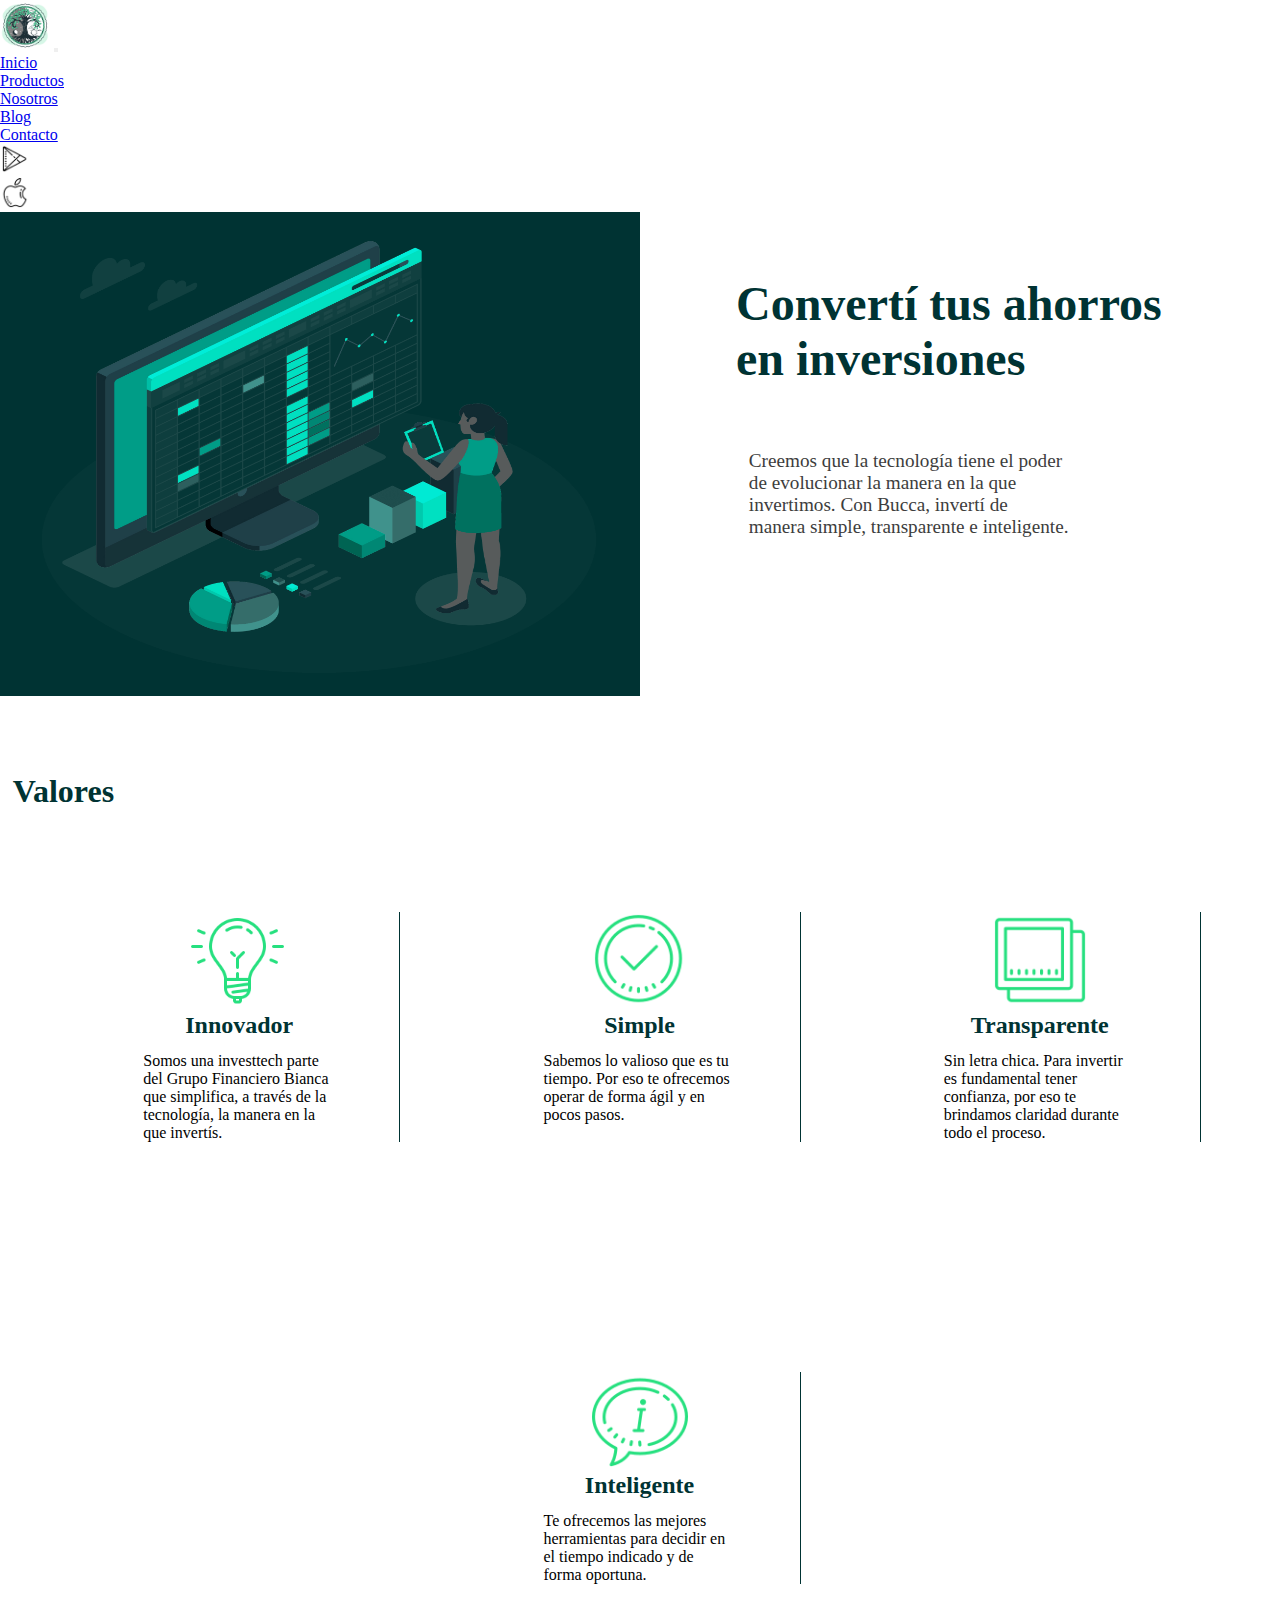
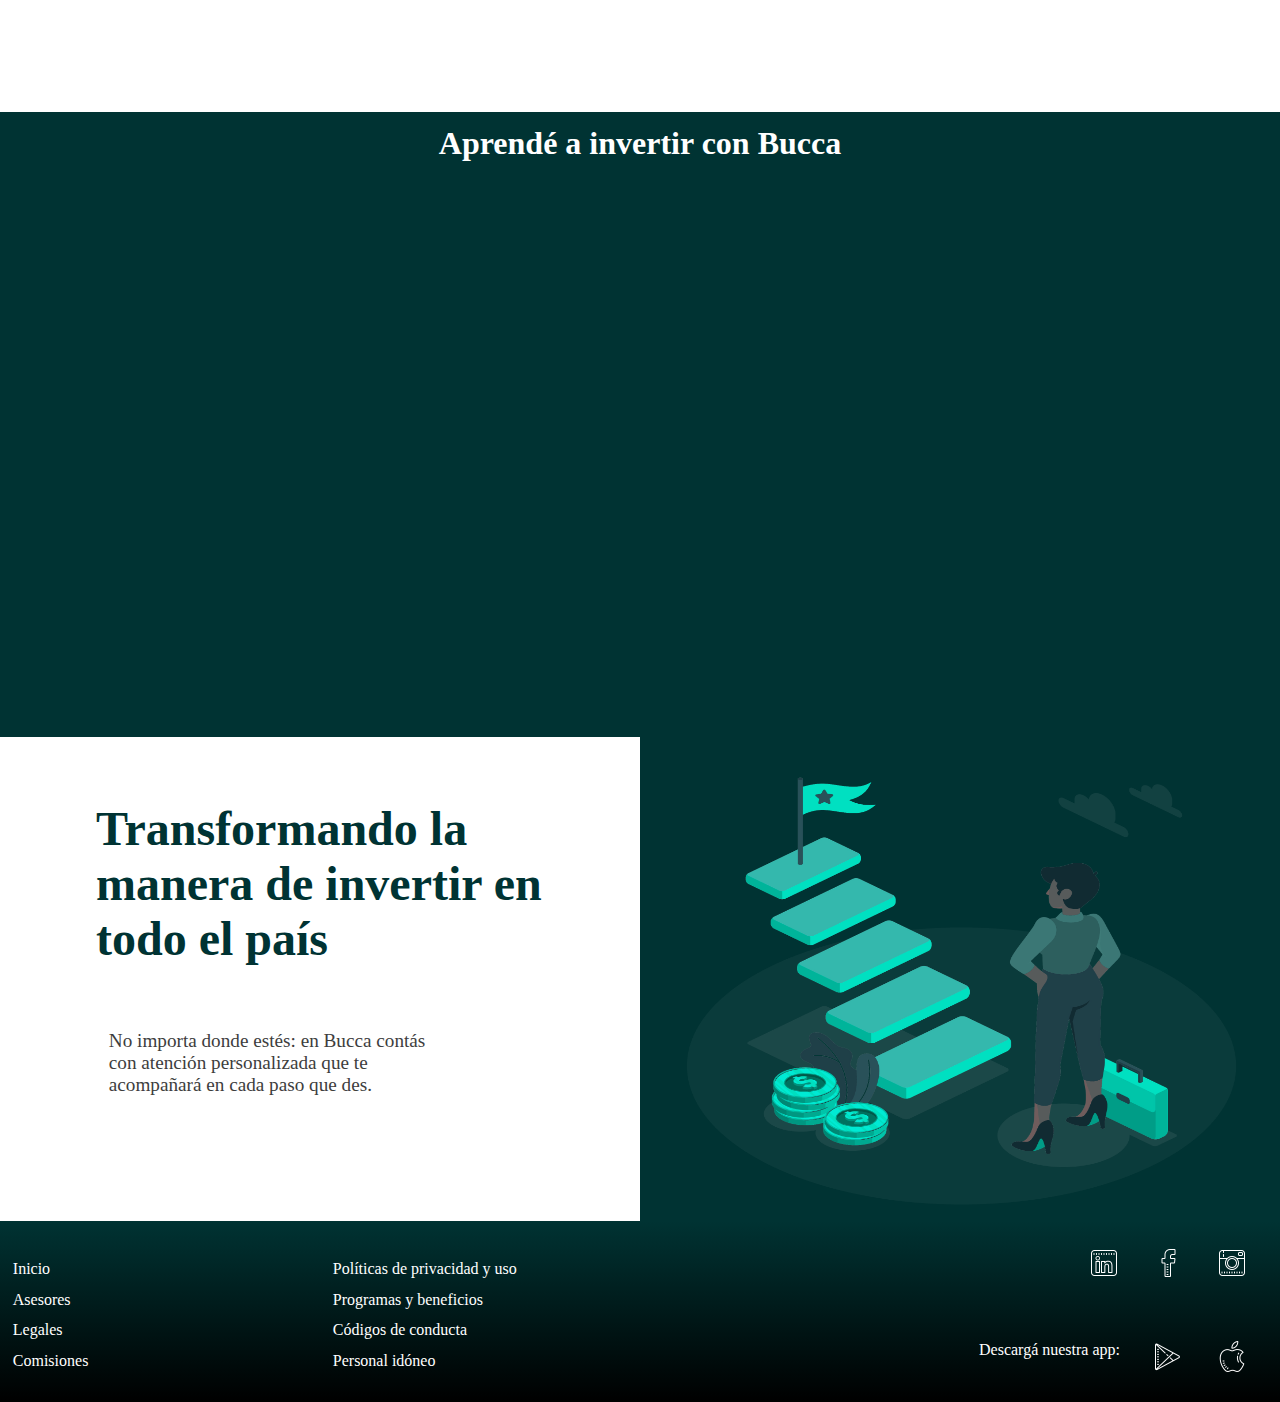
<file: index.html>
<!DOCTYPE html>
<html>

<head>
    <meta charset='utf-8'>
    <meta http-equiv='X-UA-Compatible' content='IE=edge'>
    <title>Inversiones | Bucca</title>
    <meta name="keywords" content="inversiones, invertir, ahorros, finanzas, economia">
    <meta name="description"
        content="Poné a trabajar tus ahorros en Bucca. Aprendé a invertir y sacá el máximo provecho ¿Qué estas esperando?">
    <meta name='viewport' content='width=device-width, initial-scale=1'>
    <link href="https://cdn.jsdelivr.net/npm/bootstrap@5.1.3/dist/css/bootstrap.min.css" rel="stylesheet"
        integrity="sha384-1BmE4kWBq78iYhFldvKuhfTAU6auU8tT94WrHftjDbrCEXSU1oBoqyl2QvZ6jIW3" crossorigin="anonymous">
    <link rel="stylesheet" href="main.css">
    <link rel="preconnect" href="https://fonts.googleapis.com">
    <link rel="preconnect" href="https://fonts.googleapis.com">
    <link rel="preconnect" href="https://fonts.googleapis.com">
    <link rel="preconnect" href="https://fonts.gstatic.com" crossorigin>
    <link rel="stylesheet" href="https://raw.github.com/daneden/animate.css/master/animate.css">
    <link href="https://fonts.googleapis.com/css2?family=Saira+Condensed:wght@100&display=swap" rel="stylesheet">
</head>

<body id="home">

    <nav class="navbar navbar-expand-lg navbar-light sticky-top menu" style="background-color: white;">
        <div class="container-fluid">
            <a class="navbar-brand" href="index.html"><img src="imagenes/logo.jpg" class="img-fluid" width="50px"
                    alt=""></a>
            <button class="navbar-toggler" type="button" data-bs-toggle="collapse"
                data-bs-target="#navbarSupportedContent" aria-controls="navbarSupportedContent" aria-expanded="false"
                aria-label="Toggle navigation">
                <span class="navbar-toggler-icon"></span>
            </button>
            <div class="collapse navbar-collapse" id="navbarSupportedContent">
                <ul class="navbar-nav me-auto mb-2 mb-lg-0">
                    <li class="nav-item">
                        <a class="nav-link" href="index.html">Inicio</a>
                    </li>
                    <li class="nav-item">
                        <a class="nav-link" href="productos.html">Productos</a>
                    </li>
                    <li class="nav-item">
                        <a class="nav-link" href="nosotros.html">Nosotros</a>
                    </li>
                    <li class="nav-item">
                        <a class="nav-link" href="blog.html">Blog</a>
                    </li>
                    <li class="nav-item">
                        <a class="nav-link" href="contacto.html">Contacto</a>
                    </li>
                    <li class="nav-item">
                        <a class="nav-link" href="https://play.google.com/store?hl=es_AR&gl=US" target="blank"><img
                                src="imagenes/google-play.png" alt="google" class="descargar"></a>
                    </li>
                    <li class="nav-item">
                        <a class="nav-link" href="https://www.apple.com/la/app-store/" target="blank"><img src="imagenes/apple.png"
                                alt="apple" class="descargar"></a>
                    </li>
                </ul>
            </div>
        </div>
    </nav>

    <main class="contenido">

        <section class="pri">
            <article class="imagenInicioHome">
                <img src="imagenes/computadora2.png" alt="Imágen de la aplicación móvil" class="imagenComputadora">
            </article>

            <article class="textoInicioHome">

                <h1 class="encabezadoHome">Convertí tus ahorros en inversiones</h1>
                <p class="textoBienvenidaHome">
                    <span>Creemos que la tecnología tiene el poder de evolucionar la manera en la
                        que invertimos. Con Bucca, invertí de manera simple, transparente e inteligente.
                </p>

            </article>
        </section>


        <section class="segu">
            <article>
                <h2 class="valores__h2">Valores</h2>
            </article>
            <article class="segu_valores">
                <article class="valores" id="innovador">
                    <img src="imagenes/innovador.png" alt="logo" class="logoValor transicion">
                    <h3 class="tituloValor">Innovador</h3>
                    <p class="bloqueValor">Somos una investtech parte del Grupo Financiero Bianca que simplifica, a
                        través de la tecnología, la manera en la que invertís.</p>
                </article>
                <article class="valores" id="simple">
                    <img src="imagenes/simple.png" alt="logo" class="logoValor transicion">
                    <h3 class="tituloValor">Simple</h3>
                    <p class="bloqueValor">Sabemos lo valioso que es tu tiempo. Por eso te ofrecemos operar de forma
                        ágil y en pocos pasos.</p>
                </article>
                <article class="valores" id="transparente">
                    <img src="imagenes/transparente.png" alt="logo" class="logoValor transicion">
                    <h3 class="tituloValor">Transparente</h3>
                    <p class="bloqueValor">Sin letra chica. Para invertir es fundamental tener confianza, por eso te
                        brindamos claridad durante todo el proceso.</p>
                </article>
                <article class="valores" id="inteligente">
                    <img src="imagenes/inteligente.png" alt="logo" class="logoValor transicion">
                    <h3 class="tituloValor">Inteligente</h3>
                    <p class="bloqueValor">Te ofrecemos las mejores herramientas para decidir en el tiempo indicado y de
                        forma oportuna.</p>
                </article>
            </article>
        </section>



        <section class="tri">
            <h2 class="aprende">Aprendé a invertir con Bucca</h2>
            <iframe width="818" height="409" src="https://www.youtube.com/embed/7AoR87Vgf10"
                title="YouTube video player" frameborder="0"
                allow="accelerometer; autoplay; clipboard-write; encrypted-media; gyroscope; picture-in-picture"
                allowfullscreen class="video"></iframe>
        </section>

        <section class="cuar">
            <article class="textoFinalHome">
                <h2 class="transforma">Transformando la manera de invertir en todo el país</h2>
                <p class="transformaTexto">
                    <span>No importa donde estés: en Bucca contás con atención personalizada
                        que te acompañará en cada paso que des.</span>
                </p>

            </article>
            <article class="imagenFinalHome">
                <img src="imagenes/escalones.png" alt="imagen de escalones" class="imagenEscalones">
            </article>
        </section>

    </main>




    <footer class="footer">

        <section class="links">
            <section class="enLinea">
                <a href="" class="enlaceFooter">
                    <li>Inicio</li>
                </a>
                <a href="" class="enlaceFooter">
                    <li>Políticas de privacidad y uso</li>
                </a>
            </section>
            <section class="enLinea">
                <a href="" class="enlaceFooter">
                    <li>Asesores</li>
                </a>
                <a href="" class="enlaceFooter">
                    <li>Programas y beneficios</li>
                </a>
            </section>
            <section class="enLinea">
                <a href="" class="enlaceFooter">
                    <li>Legales</li>
                </a>
                <a href="" class="enlaceFooter">
                    <li>Códigos de conducta</li>
                </a>
            </section>
            <section class="enLinea">
                <a href="" class="enlaceFooter">
                    <li>Comisiones</li>
                </a>
                <a href="" class="enlaceFooter">
                    <li>Personal idóneo</li>
                </a>
            </section>
        </section>

        <section class="redesSociales">
            <section class="iconesRedes">
                <a href=""><img src="imagenes/linkedin.png" alt="" class="logoFooter"></a>
                <a href=""><img src="imagenes/facebook.png" alt="" class="logoFooter"></a>
                <a href=""><img src="imagenes/instagram.png" alt="" class="logoFooter"></a>
            </section>

            <section class="descargaLaApp">
                <p class="descargaApp">Descargá nuestra app:</p>
                <a href=""><img src="imagenes/descarga-google-play.png" alt="" class="logoFooter"></a>
                <a href=""><img src="imagenes/descarga-apple.png" alt="" class="logoFooter"></a>
            </section>

        </section>
        <!-- <a href="https://www.freepik.es/vectores/negocios">Vector de Negocios creado por stories - www.freepik.es</a> -->
    </footer>

    <script src="https://cdn.jsdelivr.net/npm/@popperjs/core@2.10.2/dist/umd/popper.min.js"
        integrity="sha384-7+zCNj/IqJ95wo16oMtfsKbZ9ccEh31eOz1HGyDuCQ6wgnyJNSYdrPa03rtR1zdB"
        crossorigin="anonymous"></script>
    <script src="https://cdn.jsdelivr.net/npm/bootstrap@5.1.3/dist/js/bootstrap.min.js"
        integrity="sha384-QJHtvGhmr9XOIpI6YVutG+2QOK9T+ZnN4kzFN1RtK3zEFEIsxhlmWl5/YESvpZ13"
        crossorigin="anonymous"></script>
</body>

</html>
</file>
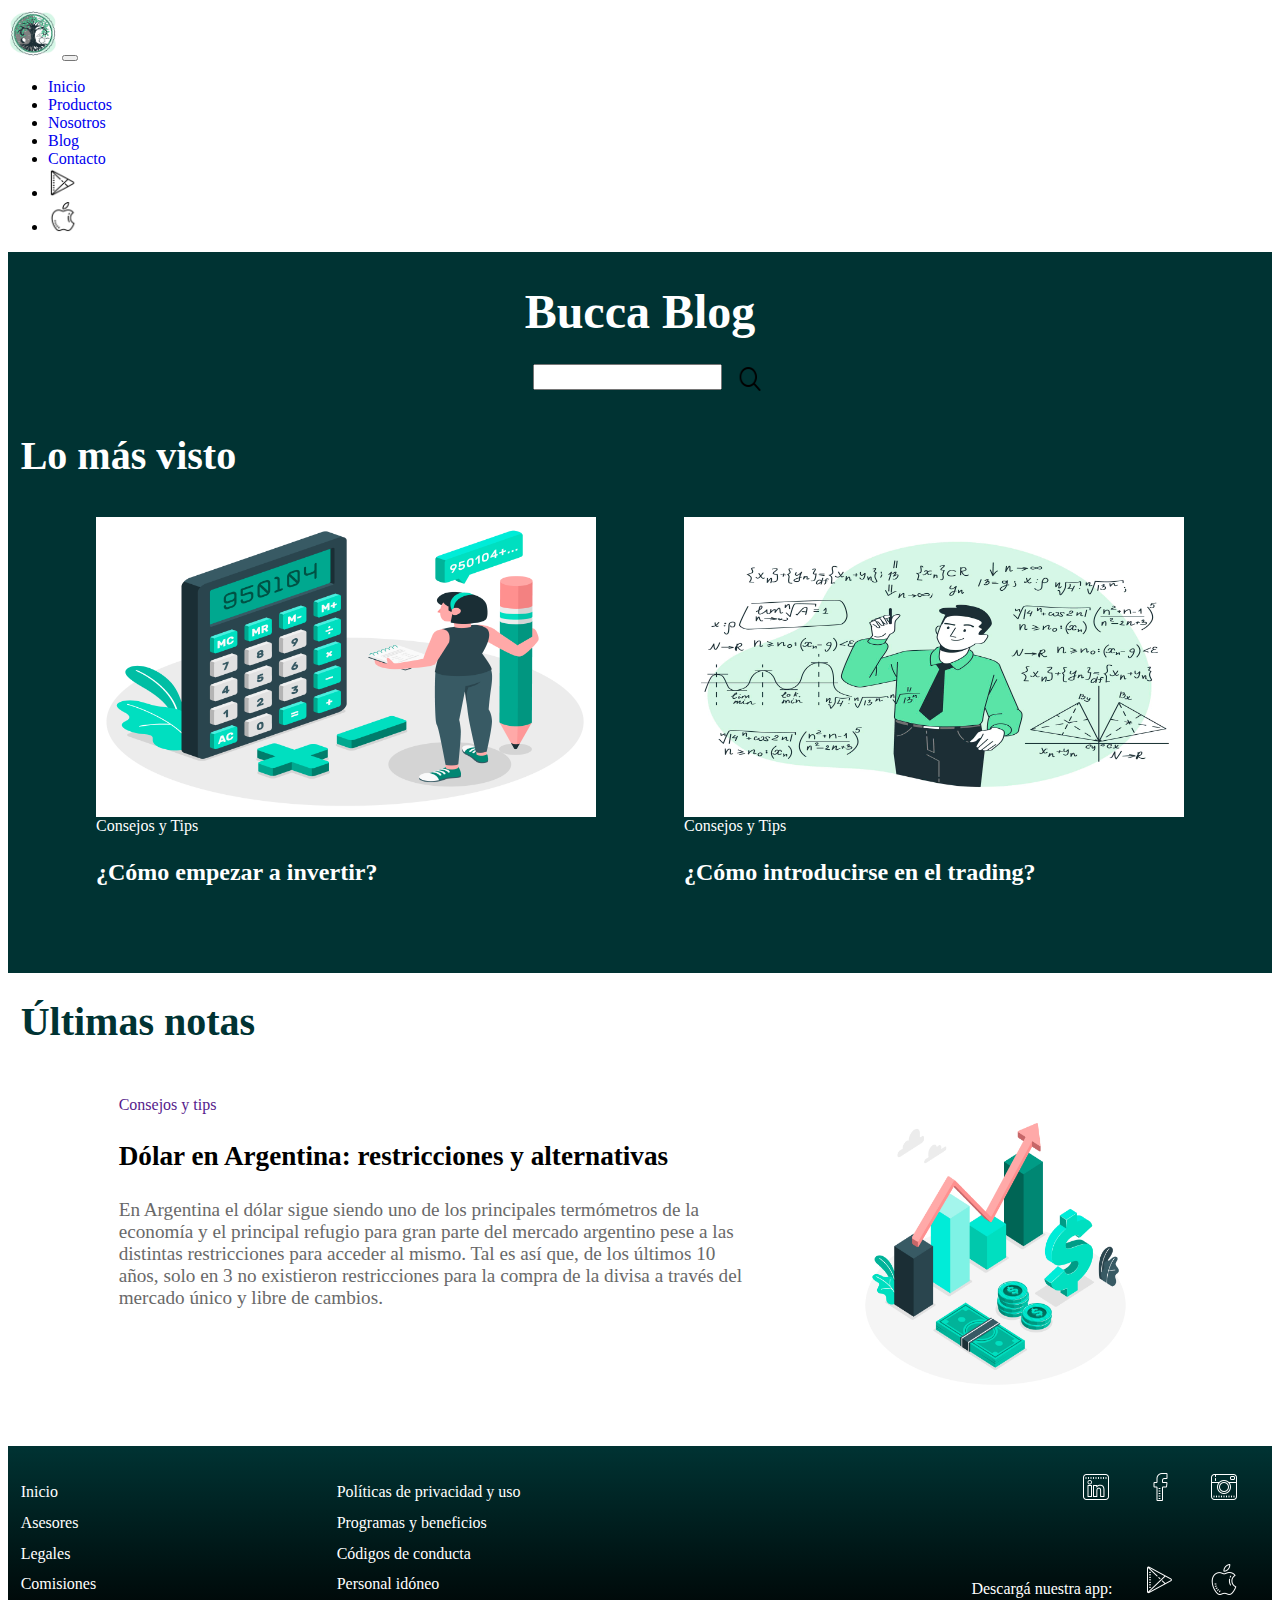
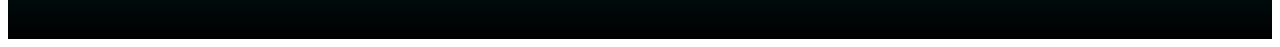
<file: blog.html>
<!DOCTYPE html>
<html>
<head>
    <meta charset='utf-8'>
    <meta http-equiv='X-UA-Compatible' content='IE=edge'>
    <title>Blog | Bucca</title>
    <meta name="keywords" content="blog, novedades, informacion, conocimiento">
    <meta name="description" content="En el blog de de Bucca encontrarás información súper fácil para mejorar tus finanzas personales y la de tu emprendimiento."> 
    <meta name='viewport' content='width=device-width, initial-scale=1'>
    <link href="https://cdn.jsdelivr.net/npm/bootstrap@5.1.3/dist/css/bootstrap.min.css" rel="stylesheet" integrity="sha384-1BmE4kWBq78iYhFldvKuhfTAU6auU8tT94WrHftjDbrCEXSU1oBoqyl2QvZ6jIW3" crossorigin="anonymous">
    <link rel="stylesheet" href="estilos.css">
    <link href="https://fonts.googleapis.com/css2?family=Saira+Condensed:wght@100&display=swap" rel="stylesheet">
</head>
<body id="html">
    <nav class="navbar navbar-expand-lg navbar-light sticky-top menu menub" style="background-color: white;">
        <div class="container-fluid">
          <a class="navbar-brand" href="index.html"><img src="imagenes/logo.jpg" class="img-fluid" width="50px" alt=""></a>
          <button class="navbar-toggler" type="button" data-bs-toggle="collapse" data-bs-target="#navbarSupportedContent"
            aria-controls="navbarSupportedContent" aria-expanded="false" aria-label="Toggle navigation">
            <span class="navbar-toggler-icon"></span>
          </button>
          <div class="collapse navbar-collapse" id="navbarSupportedContent">
            <ul class="navbar-nav me-auto mb-2 mb-lg-0">
              <li class="nav-item">
                <a class="nav-link" href="index.html">Inicio</a>
              </li>
              <li class="nav-item">
                <a class="nav-link" href="productos.html">Productos</a>
              </li>
              <li class="nav-item">
                <a class="nav-link" href="nosotros.html">Nosotros</a>
              </li>
              <li class="nav-item">
                <a class="nav-link" href="blog.html">Blog</a>
              </li>
              <li class="nav-item">
                <a class="nav-link" href="contacto.html">Contacto</a>
              </li>
              <li class="nav-item">
                <a class="nav-link" href="https://play.google.com/store?hl=es_AR&gl=US" target="blank"><img src="imagenes/google-play.png"
                    alt="google" class="footer__descargar"></a>
              </li>
              <li class="nav-item">
                <a class="nav-link" href="https://www.apple.com/la/app-store/" target="blank"><img src="imagenes/apple.png" alt="apple"
                    class="footer__descargar"></a>
              </li>
            </ul>
          </div>
        </div>
      </nav>

    <main class="contenidob">
        <section class="masVisto">
            <section class="masVisto__head">
                <h1 class="masVisto__head__encabezado">Bucca Blog</h1>
                <section class="masVisto__head__buscador">
                    <input type="text" name="buscador" id="buscador">
                    <a href=""><img src="imagenes/lupa-icono.png" alt="lupa" class="masVisto__head__buscador__lupa"></a>
                </section>
            </section>
    
            <h2 class="masvisto__h2">Lo más visto</h2>
            <section class="notasMv">
    
                <a href="">
                    <div class="notasMv__1">
                        <img src="imagenes/calculadora.jpg" alt="nota1" class="imagenesNotas">
                        <label class="categoriaNotas">Consejos y Tips</label>
                        <h3 class="invertir__nota">¿Cómo empezar a invertir?</h3>
                    </div>
                </a>
                
                <a href="">
                    <div class="notasMv__2">
                        <img src="imagenes/calculos.jpg" alt="nota1" class="imagenesNotas">
                        <label class="categoriaNotas">Consejos y Tips</label>
                        <h3 class="trading__nota">¿Cómo introducirse en el trading?</h3>
                    </div>
                </a>
            </section>
        </section>
    
    
        <section class="ultimasNotas">
    
            <h2 class="encabezadoUltimasNotas">Últimas notas</h2>
    
            <a href="">
                <section class="ultimaNota">
                    <section class="descripcionNota">
                        <label>Consejos y tips</label>
                        <h3 class="titularNota">Dólar en Argentina: restricciones y alternativas</h3>
                        <p id="textoDescriptivoNota">En Argentina el dólar sigue siendo uno de los principales 
                        termómetros de la economía y el principal refugio para gran
                        parte del mercado argentino pese a las distintas restricciones 
                        para acceder al mismo. Tal es así que, de los últimos 10 años,
                        solo en 3 no existieron restricciones para la compra de la divisa 
                        a través del mercado único y libre de cambios.</p>
                    </section>
                    <section class="imagenNota">
                        <img src="imagenes/finanzas.jpg" alt="nota3" class="imagenUltimaNota">
                    </section>
                    
                </section>
            </a>  
        </section>
    </main>

    

    <footer class="footer footerb">

        <section class="footer__links">
            <section class="footer__links__linea">
                <a href="" class="footer__links__linea__a"><li>Inicio</li></a>
                <a href="" class="footer__links__linea__a"><li>Políticas de privacidad y uso</li></a>
            </section>
            <section class="footer__links__linea">
                <a href="" class="footer__links__linea__a"><li>Asesores</li></a>
                <a href="" class="footer__links__linea__a"><li>Programas y beneficios</li></a>
            </section>
            <section class="footer__links__linea">
                <a href="" class="footer__links__linea__a"><li>Legales</li></a>
                <a href="" class="footer__links__linea__a"><li>Códigos de conducta</li></a>
            </section>
            <section class="footer__links__linea">
                <a href="" class="footer__links__linea__a"><li>Comisiones</li></a>
                <a href="" class="footer__links__linea__a"><li>Personal idóneo</li></a>
            </section>
        </section>

        <section class="footer__redes">
            <section class="footer__redes_iconos">
                <a href=""><img src="imagenes/linkedin.png" alt="" class="footer__redes_iconos__logo"></a>
                <a href=""><img src="imagenes/facebook.png" alt="" class="footer__redes_iconos__logo"></a>
                <a href=""><img src="imagenes/instagram.png" alt="" class="footer__redes_iconos__logo"></a>
            </section>
            
            <section class="footer__redes__app">
                <p class="footer__redes__app__p">Descargá nuestra app:</p>
                <a href=""><img src="imagenes/descarga-google-play.png" alt="" class="footer__redes__app__logo"></a>
                <a href=""><img src="imagenes/descarga-apple.png" alt="" class="footer__redes__app__logo"></a>
            </section>
            
        </section>
        <!-- <a href="https://www.freepik.es/vectores/negocios">Vector de Negocios creado por stories - www.freepik.es</a> -->
    </footer>
    <script src="https://cdn.jsdelivr.net/npm/@popperjs/core@2.10.2/dist/umd/popper.min.js" integrity="sha384-7+zCNj/IqJ95wo16oMtfsKbZ9ccEh31eOz1HGyDuCQ6wgnyJNSYdrPa03rtR1zdB" crossorigin="anonymous"></script>
    <script src="https://cdn.jsdelivr.net/npm/bootstrap@5.1.3/dist/js/bootstrap.min.js" integrity="sha384-QJHtvGhmr9XOIpI6YVutG+2QOK9T+ZnN4kzFN1RtK3zEFEIsxhlmWl5/YESvpZ13" crossorigin="anonymous"></script>
    
</body>
</html>
</file>
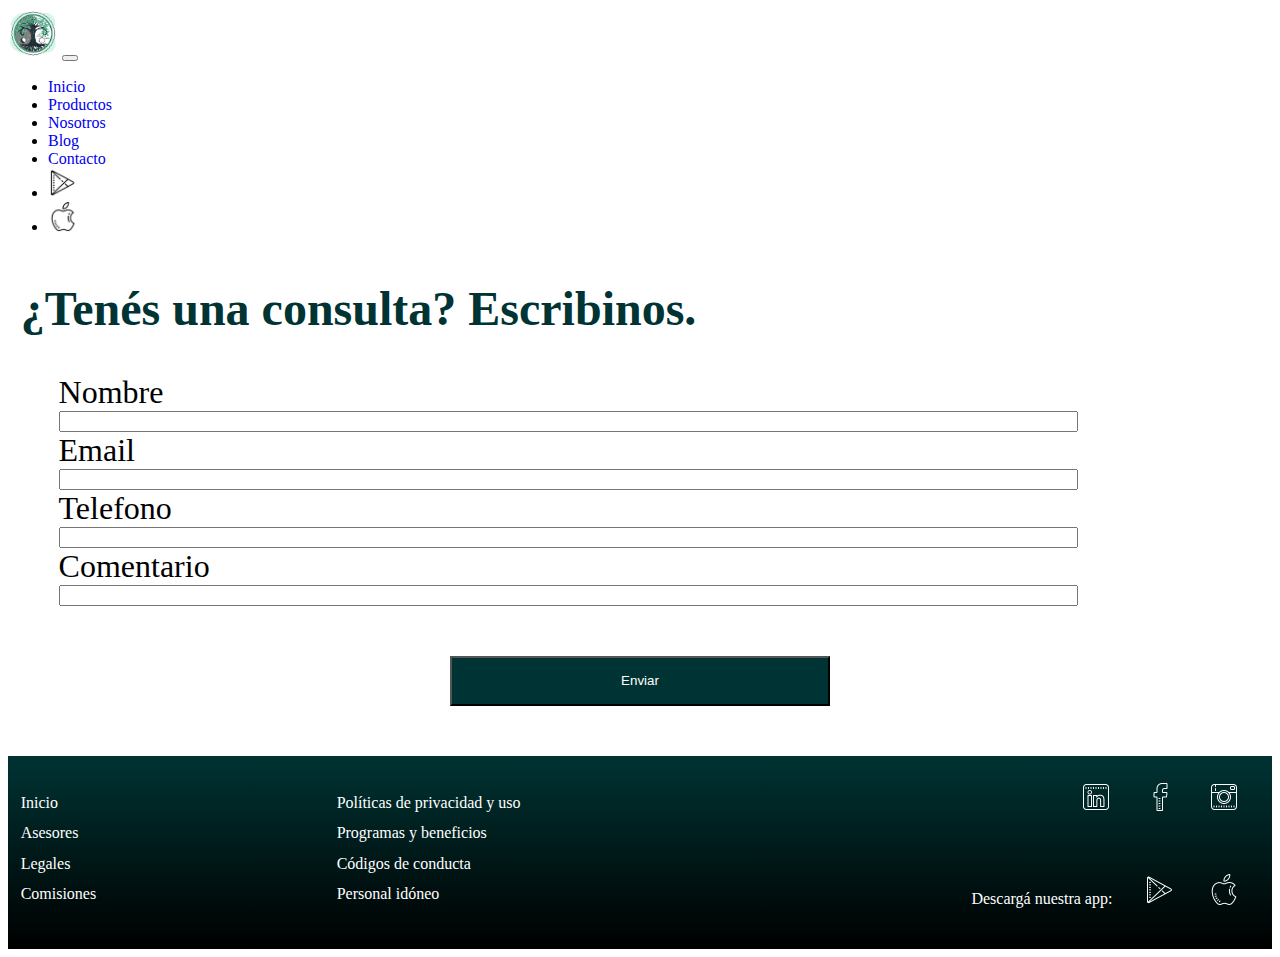
<file: contacto.html>
<!DOCTYPE html>
<html>

<head>
  <meta charset='utf-8'>
  <meta http-equiv='X-UA-Compatible' content='IE=edge'>
  <title>Contactate con nosotros | Bucca</title>
  <meta name="keywords" content="contacto, chat, email, whatsapp">
  <meta name="description"
    content="Resolvé tus dudas a través de los distintos medios de comunicación. Estamos para ayudarte en lo que necesites, ¡no lo dudes!">
  <meta name='viewport' content='width=device-width, initial-scale=1'>
  <link rel="stylesheet" href="estilos.css">
  <link href="https://cdn.jsdelivr.net/npm/bootstrap@5.1.3/dist/css/bootstrap.min.css" rel="stylesheet"
    integrity="sha384-1BmE4kWBq78iYhFldvKuhfTAU6auU8tT94WrHftjDbrCEXSU1oBoqyl2QvZ6jIW3" crossorigin="anonymous">
  <link href="https://fonts.googleapis.com/css2?family=Saira+Condensed:wght@100&display=swap" rel="stylesheet">
</head>

<body>
  <nav class="navbar navbar-expand-lg navbar-light sticky-top menu" style="background-color: white;">
    <div class="container-fluid">
      <a class="navbar-brand" href="index.html"><img src="imagenes/logo.jpg" class="img-fluid" width="50px" alt=""></a>
      <button class="navbar-toggler" type="button" data-bs-toggle="collapse" data-bs-target="#navbarSupportedContent"
        aria-controls="navbarSupportedContent" aria-expanded="false" aria-label="Toggle navigation">
        <span class="navbar-toggler-icon"></span>
      </button>
      <div class="collapse navbar-collapse" id="navbarSupportedContent">
        <ul class="navbar-nav me-auto mb-2 mb-lg-0">
          <li class="nav-item">
            <a class="nav-link" href="index.html">Inicio</a>
          </li>
          <li class="nav-item">
            <a class="nav-link" href="productos.html">Productos</a>
          </li>
          <li class="nav-item">
            <a class="nav-link" href="nosotros.html">Nosotros</a>
          </li>
          <li class="nav-item">
            <a class="nav-link" href="blog.html">Blog</a>
          </li>
          <li class="nav-item">
            <a class="nav-link" href="contacto.html">Contacto</a>
          </li>
          <li class="nav-item">
            <a class="nav-link" href="https://play.google.com/store?hl=es_AR&gl=US" target="blank"><img src="imagenes/google-play.png"
                alt="google" class="footer__descargar"></a>
          </li>
          <li class="nav-item">
            <a class="nav-link" href="https://www.apple.com/la/app-store/" target="blank"><img src="imagenes/apple.png" alt="apple"
                class="footer__descargar"></a>
          </li>
        </ul>
      </div>
    </div>
  </nav>
  <h1 class="formulario__encabezado">¿Tenés una consulta? Escribinos.</h1>
  <section class="formulario">
    

    <div class="campo1">
      <label for="nombre" class="campo__titulo">Nombre</label>
      <input type="text" name="nombre" class="campo__input">
    </div>
    <div class="campo2">
      <label for="email" class="campo__titulo">Email</label>
      <input type="email" name="email" class="campo__input">
    </div>
    <div class="campo3">
      <label for="number" class="campo__titulo">Telefono</label>
      <input type="number" name="telefono" class="campo__input">
    </div>
    <div class="campo4">
      <label for="comentario" class="campo__titulo">Comentario</label>
      <input type="text" name="comentario" class="campo__input">
    </div>

    <input type="submit" name="enviar" class="formulario__form__enviar" value="Enviar">

  </section>

  <footer class="footer">

    <section class="footer__links">
      <section class="footer__links__linea">
        <a href="" class="footer__links__linea__a">
          <li>Inicio</li>
        </a>
        <a href="" class="footer__links__linea__a">
          <li>Políticas de privacidad y uso</li>
        </a>
      </section>
      <section class="footer__links__linea">
        <a href="" class="footer__links__linea__a">
          <li>Asesores</li>
        </a>
        <a href="" class="footer__links__linea__a">
          <li>Programas y beneficios</li>
        </a>
      </section>
      <section class="footer__links__linea">
        <a href="" class="footer__links__linea__a">
          <li>Legales</li>
        </a>
        <a href="" class="footer__links__linea__a">
          <li>Códigos de conducta</li>
        </a>
      </section>
      <section class="footer__links__linea">
        <a href="" class="footer__links__linea__a">
          <li>Comisiones</li>
        </a>
        <a href="" class="footer__links__linea__a">
          <li>Personal idóneo</li>
        </a>
      </section>
    </section>

    <section class="footer__redes">
      <section class="footer__redes_iconos">
        <a href=""><img src="imagenes/linkedin.png" alt="" class="footer__redes_iconos__logo"></a>
        <a href=""><img src="imagenes/facebook.png" alt="" class="footer__redes_iconos__logo"></a>
        <a href=""><img src="imagenes/instagram.png" alt="" class="footer__redes_iconos__logo"></a>
      </section>

      <section class="footer__redes__app">
        <p class="footer__redes__app__p">Descargá nuestra app:</p>
        <a href=""><img src="imagenes/descarga-google-play.png" alt="" class="footer__redes__app__logo"></a>
        <a href=""><img src="imagenes/descarga-apple.png" alt="" class="footer__redes__app__logo"></a>
      </section>

    </section>
    <!-- <a href="https://www.freepik.es/vectores/negocios">Vector de Negocios creado por stories - www.freepik.es</a> -->
  </footer>

  <script src="https://cdn.jsdelivr.net/npm/@popperjs/core@2.10.2/dist/umd/popper.min.js"
    integrity="sha384-7+zCNj/IqJ95wo16oMtfsKbZ9ccEh31eOz1HGyDuCQ6wgnyJNSYdrPa03rtR1zdB"
    crossorigin="anonymous"></script>
  <script src="https://cdn.jsdelivr.net/npm/bootstrap@5.1.3/dist/js/bootstrap.min.js"
    integrity="sha384-QJHtvGhmr9XOIpI6YVutG+2QOK9T+ZnN4kzFN1RtK3zEFEIsxhlmWl5/YESvpZ13"
    crossorigin="anonymous"></script>
</body>

</html>
</file>
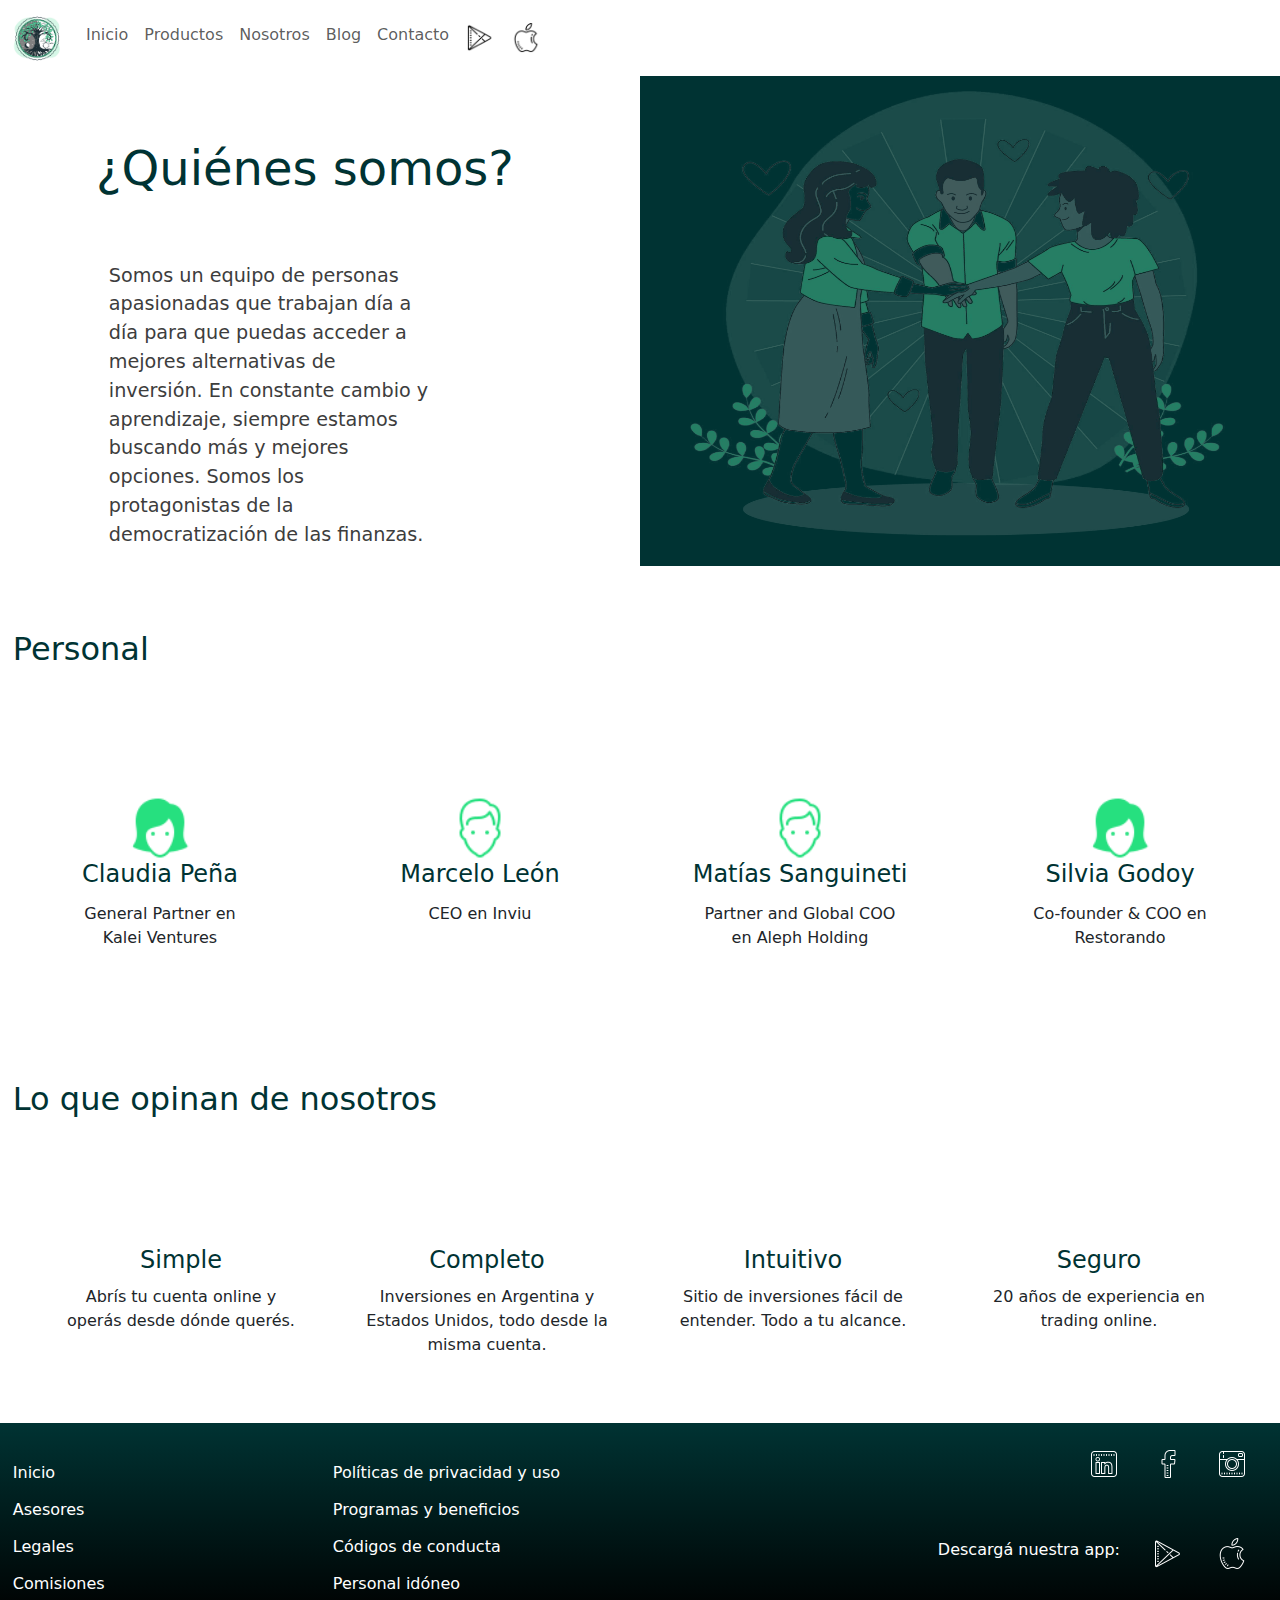
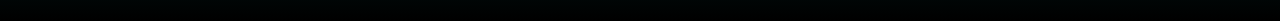
<file: nosotros.html>
<!DOCTYPE html>
<html>

<head>
    <meta charset='utf-8'>
    <meta http-equiv='X-UA-Compatible' content='IE=edge'>
    <title>A cerca de nosotros | Bucca</title>
    <meta name="keywords" content="nosotros, quienes somos, personal">
    <meta name="description"
        content="Somos un grupo de personas que busca hacerte la vida mpas fácil. Te brinadmos conocimientos acerca de los activos financieros y de como lograr la libertad financiera">
    <meta name='viewport' content='width=device-width, initial-scale=1'>
    <link rel="stylesheet" href="estilos.css">
    <link href="https://cdn.jsdelivr.net/npm/bootstrap@5.1.3/dist/css/bootstrap.min.css" rel="stylesheet">
    <link href="https://fonts.googleapis.com/css2?family=Saira+Condensed:wght@100&display=swap" rel="stylesheet">
</head>

<body>
    <nav class="navbar navbar-expand-lg navbar-light sticky-top menu" style="background-color: white;">
        <div class="container-fluid">
          <a class="navbar-brand" href="index.html"><img src="imagenes/logo.jpg" class="img-fluid" width="50px" alt=""></a>
          <button class="navbar-toggler" type="button" data-bs-toggle="collapse" data-bs-target="#navbarSupportedContent"
            aria-controls="navbarSupportedContent" aria-expanded="false" aria-label="Toggle navigation">
            <span class="navbar-toggler-icon"></span>
          </button>
          <div class="collapse navbar-collapse" id="navbarSupportedContent">
            <ul class="navbar-nav me-auto mb-2 mb-lg-0">
              <li class="nav-item">
                <a class="nav-link" href="index.html">Inicio</a>
              </li>
              <li class="nav-item">
                <a class="nav-link" href="productos.html">Productos</a>
              </li>
              <li class="nav-item">
                <a class="nav-link" href="nosotros.html">Nosotros</a>
              </li>
              <li class="nav-item">
                <a class="nav-link" href="blog.html">Blog</a>
              </li>
              <li class="nav-item">
                <a class="nav-link" href="contacto.html">Contacto</a>
              </li>
              <li class="nav-item">
                <a class="nav-link" href="https://play.google.com/store?hl=es_AR&gl=US" target="blank"><img src="imagenes/google-play.png"
                    alt="google" class="footer__descargar"></a>
              </li>
              <li class="nav-item">
                <a class="nav-link" href="https://www.apple.com/la/app-store/" target="blank"><img src="imagenes/apple.png" alt="apple"
                    class="footer__descargar"></a>
              </li>
            </ul>
          </div>
        </div>
      </nav>

    <section class="introduccion">
        <article class="introduccion__texto">
            <h1 class="introduccion__texto__h1">¿Quiénes somos?</h1>

            <p class="introduccion__texto__p">
                Somos un equipo de personas apasionadas que trabajan día a día para que
                puedas acceder a mejores alternativas de inversión. En constante cambio y aprendizaje,
                siempre estamos buscando más y mejores opciones. Somos los protagonistas de la
                democratización de las finanzas.
            </p>
        </article>


        <article class="introduccion__imagen">
            <img src="imagenes/somos.png" alt="Imágen genérica" class="introduccion__imagen__img">
        </article>

    </section>

    <section class="personal">

        <h2 class="personal__h2">Personal</h2>

        <article class="personal__contenedor">
            <article class="personal__contenedor__usuario transicion">
                <img src="imagenes/usuario-femenino.png" alt="logo" class="personal__contenedor__usuario__img ">
                <h3 class="personal__contenedor__usuario__titulo">Claudia Peña</h3>
                <p class="personal__contenedor__usuario__texto">General Partner en Kalei Ventures</p>
            </article>
            <article class="personal__contenedor__usuario transicion">
                <img src="imagenes/usuario-masculino.png" alt="logo" class="personal__contenedor__usuario__img ">
                <h3 class="personal__contenedor__usuario__titulo">Marcelo León</h3>
                <p class="personal__contenedor__usuario__texto">CEO en Inviu</p>
            </article>
            <article class="personal__contenedor__usuario transicion">
                <img src="imagenes/usuario-masculino.png" alt="logo" class="personal__contenedor__usuario__img ">
                <h3 class="personal__contenedor__usuario__titulo">Matías Sanguineti</h3>
                <p class="personal__contenedor__usuario__texto">Partner and Global COO en Aleph Holding</p>
            </article>
            <article class="personal__contenedor__usuario transicion">
                <img src="imagenes/usuario-femenino.png" alt="logo" class="personal__contenedor__usuario__img ">
                <h3 class="personal__contenedor__usuario__titulo">Silvia Godoy</h3>
                <p class="personal__contenedor__usuario__texto">Co-founder & COO en Restorando</p>
            </article>
        </article>
    </section>

    <section class="opiniones">

        <h2 class="opiniones__h2">Lo que opinan de nosotros</h2>

        <article class="opiniones__contenedor">
            <article class="opiniones__contenedor__opinion transicion">
                <h3 class="opiniones__contenedor__opinion__titulo">Simple</h3>
                <p class="opiniones__contenedor__opinion__texto">Abrís tu cuenta online y operás desde dónde querés.</p>
            </article>

            <article class="opiniones__contenedor__opinion transicion">
                <h3 class="opiniones__contenedor__opinion__titulo">Completo</h3>
                <p class="opiniones__contenedor__opinion__texto">Inversiones en Argentina y Estados Unidos, todo desde la
                    misma cuenta.</p>
            </article>

            <article class="opiniones__contenedor__opinion transicion">
                <h3 class="opiniones__contenedor__opinion__titulo">Intuitivo</h3>
                <p class="opiniones__contenedor__opinion__texto">Sitio de inversiones fácil de entender. Todo a tu
                    alcance.</p>
            </article>

            <article class="opiniones__contenedor__opinion transicion">
                <h3 class="opiniones__contenedor__opinion__titulo">Seguro</h3>
                <p class="opiniones__contenedor__opinion__texto"> 20 años de experiencia en trading online.</p>
            </article>
        </article>
    </section>

    <footer class="footer">

        <section class="footer__links">
            <section class="footer__links__linea">
                <a href="" class="footer__links__linea__a">
                    <li>Inicio</li>
                </a>
                <a href="" class="footer__links__linea__a">
                    <li>Políticas de privacidad y uso</li>
                </a>
            </section>
            <section class="footer__links__linea">
                <a href="" class="footer__links__linea__a">
                    <li>Asesores</li>
                </a>
                <a href="" class="footer__links__linea__a">
                    <li>Programas y beneficios</li>
                </a>
            </section>
            <section class="footer__links__linea">
                <a href="" class="footer__links__linea__a">
                    <li>Legales</li>
                </a>
                <a href="" class="footer__links__linea__a">
                    <li>Códigos de conducta</li>
                </a>
            </section>
            <section class="footer__links__linea">
                <a href="" class="footer__links__linea__a">
                    <li>Comisiones</li>
                </a>
                <a href="" class="footer__links__linea__a">
                    <li>Personal idóneo</li>
                </a>
            </section>
        </section>

        <section class="footer__redes">
            <section class="footer__redes_iconos">
                <a href=""><img src="imagenes/linkedin.png" alt="" class="footer__redes_iconos__logo"></a>
                <a href=""><img src="imagenes/facebook.png" alt="" class="footer__redes_iconos__logo"></a>
                <a href=""><img src="imagenes/instagram.png" alt="" class="footer__redes_iconos__logo"></a>
            </section>

            <section class="footer__redes__app">
                <p class="footer__redes__app__p">Descargá nuestra app:</p>
                <a href=""><img src="imagenes/descarga-google-play.png" alt="" class="footer__redes__app__logo"></a>
                <a href=""><img src="imagenes/descarga-apple.png" alt="" class="footer__redes__app__logo"></a>
            </section>

        </section>
        <!-- <a href="https://www.freepik.es/vectores/negocios">Vector de Negocios creado por stories - www.freepik.es</a> -->
    </footer>

    <script src="https://cdn.jsdelivr.net/npm/@popperjs/core@2.10.2/dist/umd/popper.min.js"
        integrity="sha384-7+zCNj/IqJ95wo16oMtfsKbZ9ccEh31eOz1HGyDuCQ6wgnyJNSYdrPa03rtR1zdB"
        crossorigin="anonymous"></script>
    <script src="https://cdn.jsdelivr.net/npm/bootstrap@5.1.3/dist/js/bootstrap.min.js"
        integrity="sha384-QJHtvGhmr9XOIpI6YVutG+2QOK9T+ZnN4kzFN1RtK3zEFEIsxhlmWl5/YESvpZ13"
        crossorigin="anonymous"></script>
</body>

</html>
</file>
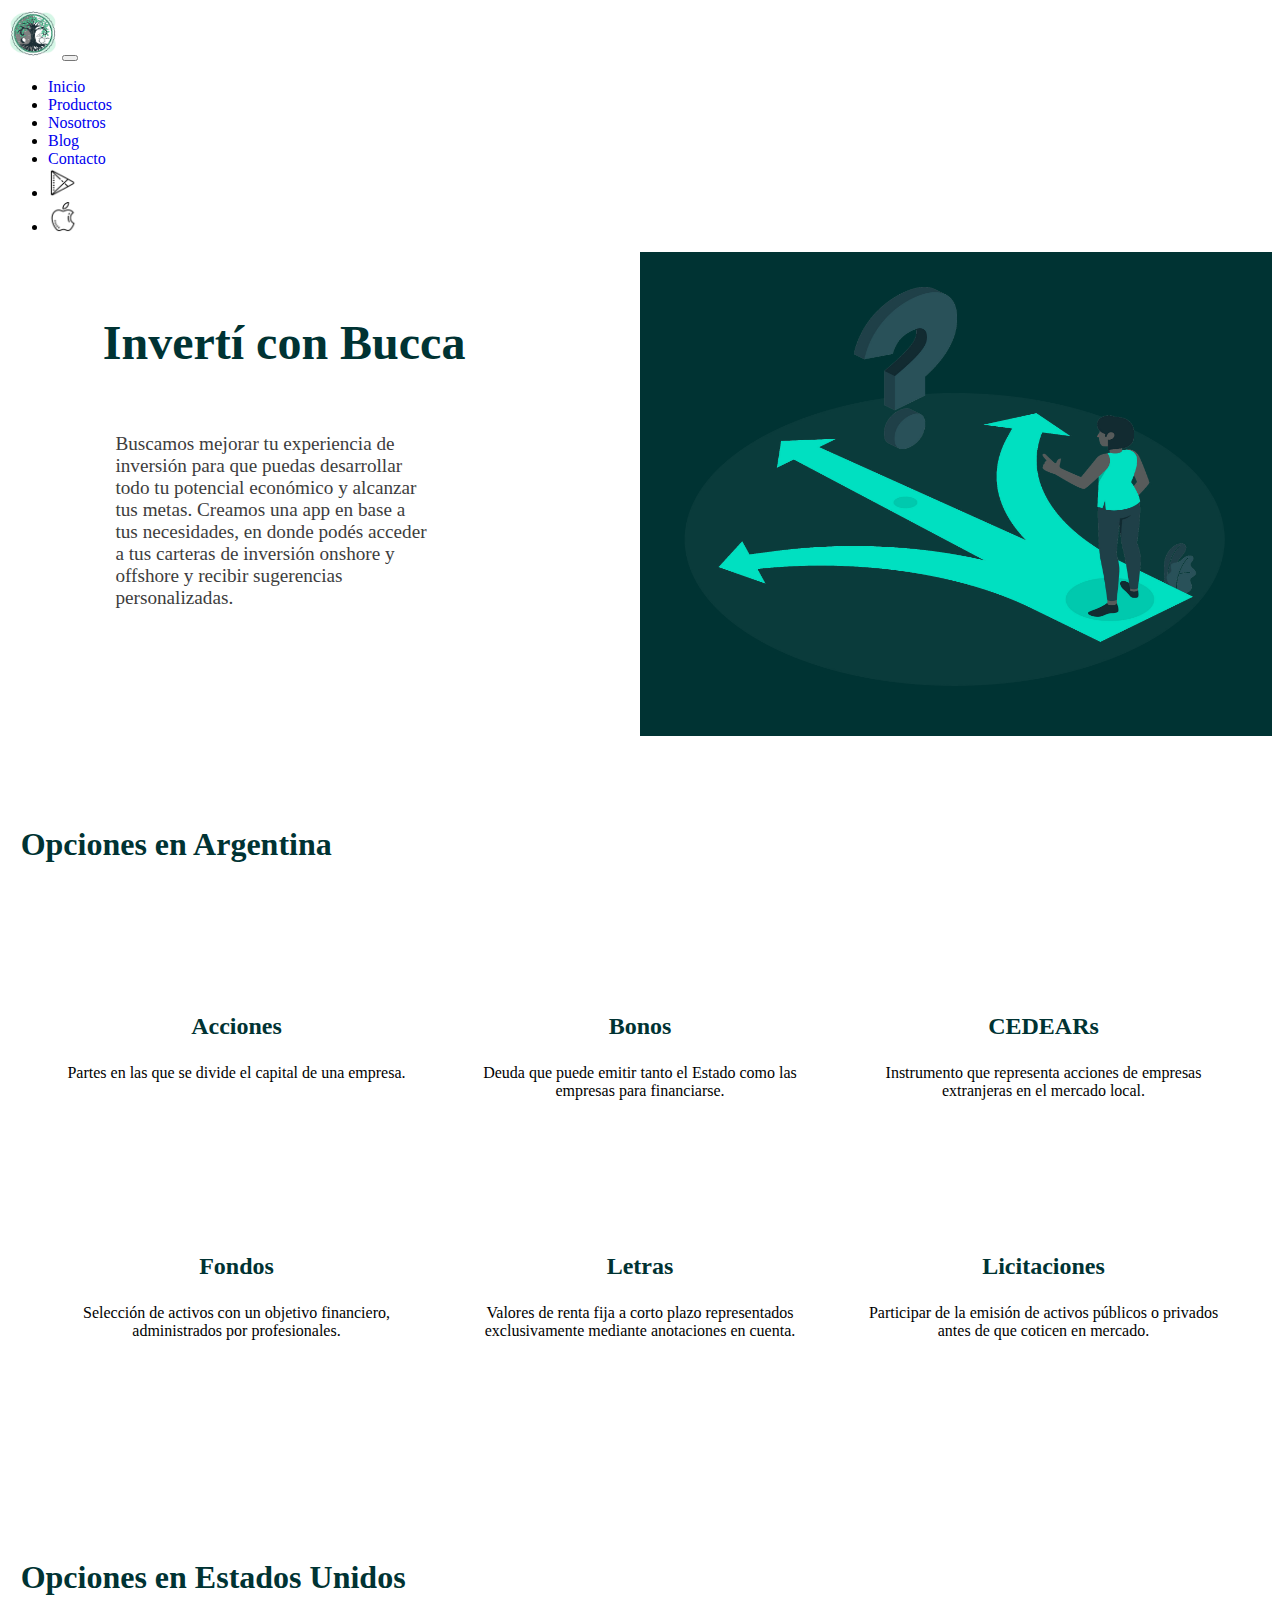
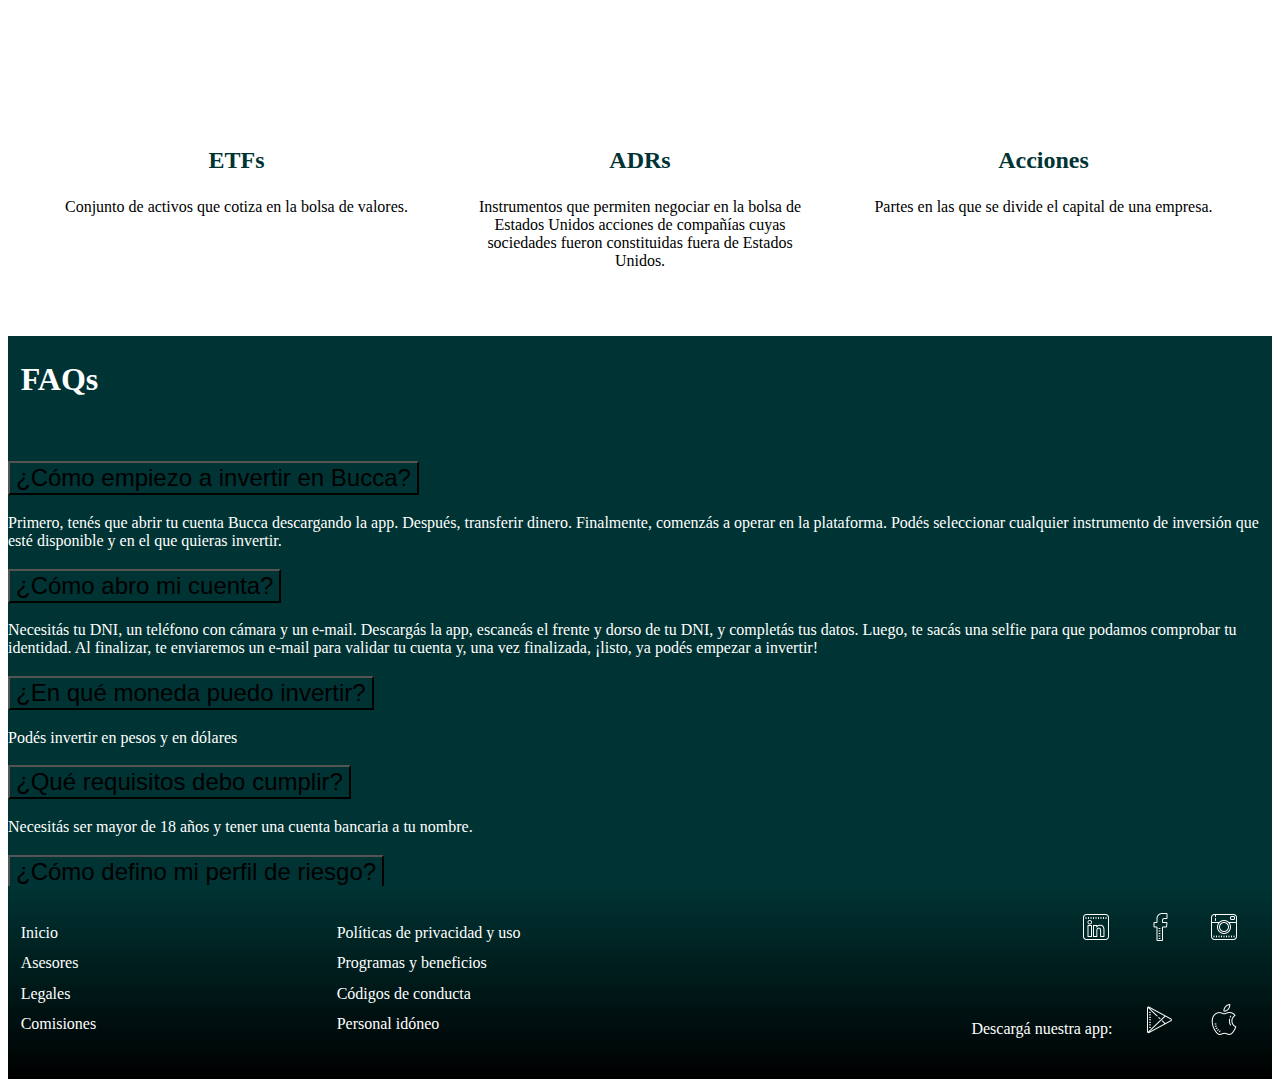
<file: productos.html>
<!DOCTYPE html>
<html>

<head>
  <meta charset='utf-8'>
  <meta http-equiv='X-UA-Compatible' content='IE=edge'>
  <title>Activos Financieros | Bucca</title>
  <meta name="keywords" content="acciones, bonos, cedears, cauciones, fondos">
  <meta name="description"
    content="Introducite en el mundo de las inversiones con Bucca. Conocé los diferentes tipos de activos que tenemos para operar desde Argentina y Estados Unidos.">
  <meta name='viewport' content='width=device-width, initial-scale=1'>
  <link href="https://cdn.jsdelivr.net/npm/bootstrap@5.1.3/dist/css/bootstrap.min.css" rel="stylesheet"
    integrity="sha384-1BmE4kWBq78iYhFldvKuhfTAU6auU8tT94WrHftjDbrCEXSU1oBoqyl2QvZ6jIW3" crossorigin="anonymous">
  <link rel="stylesheet" href="estilos.css">
  <link href="https://fonts.googleapis.com/css2?family=Saira+Condensed:wght@100&display=swap" rel="stylesheet">
</head>

<body id="productos">

  <nav class="navbar navbar-expand-lg navbar-light sticky-top menu" style="background-color: white;">
    <div class="container-fluid">
      <a class="navbar-brand" href="index.html"><img src="imagenes/logo.jpg" class="img-fluid" width="50px" alt=""></a>
      <button class="navbar-toggler" type="button" data-bs-toggle="collapse" data-bs-target="#navbarSupportedContent"
        aria-controls="navbarSupportedContent" aria-expanded="false" aria-label="Toggle navigation">
        <span class="navbar-toggler-icon"></span>
      </button>
      <div class="collapse navbar-collapse" id="navbarSupportedContent">
        <ul class="navbar-nav me-auto mb-2 mb-lg-0">
          <li class="nav-item">
            <a class="nav-link" href="index.html">Inicio</a>
          </li>
          <li class="nav-item">
            <a class="nav-link" href="productos.html">Productos</a>
          </li>
          <li class="nav-item">
            <a class="nav-link" href="nosotros.html">Nosotros</a>
          </li>
          <li class="nav-item">
            <a class="nav-link" href="blog.html">Blog</a>
          </li>
          <li class="nav-item">
            <a class="nav-link" href="contacto.html">Contacto</a>
          </li>
          <li class="nav-item">
            <a class="nav-link" href="https://play.google.com/store?hl=es_AR&gl=US" target="blank"><img src="imagenes/google-play.png"
                alt="google" class="footer__descargar"></a>
          </li>
          <li class="nav-item">
            <a class="nav-link" href="https://www.apple.com/la/app-store/" target="blank"><img src="imagenes/apple.png" alt="apple"
                class="footer__descargar"></a>
          </li>
        </ul>
      </div>
    </div>
  </nav>

  <main class="contenido">

    <section class="introduccion">
      <article class="introduccion__texto">
        <h1 class="introduccion__texto__h1">Invertí con Bucca</h1>

        <p class="introduccion__texto__p">

          Buscamos mejorar tu experiencia de inversión para que puedas
          desarrollar todo tu potencial económico y alcanzar tus metas.
          Creamos una app en base a tus necesidades, en donde podés acceder a tus
          carteras de inversión onshore y offshore y recibir sugerencias personalizadas.

        </p>
      </article>

      <article class="introduccion__imagen">
        <img src="imagenes/caminos.png" alt="Persona mirando 3 posibles caminos" class="introduccion__imagen__img">
      </article>
    </section>


    <section class="arg">

      <h2 class="arg__h2">Opciones en Argentina</h2>

      <article class="arg__contenedor">
        <article class="arg__contenedor__activos transicion">
          <h3 class="arg__contenedor__activos__h3">Acciones</h3>
          <p class="arg__contenedor__activos__texto">Partes en las que se divide el capital de una empresa.</p>
        </article>

        <article class="arg__contenedor__activos transicion">
          <h3 class="arg__contenedor__activos__h3">Bonos</h3>
          <p class="arg__contenedor__activos__texto">Deuda que puede emitir tanto el Estado como las empresas para
            financiarse.</p>
        </article>

        <article class="arg__contenedor__activos transicion">
          <h3 class="arg__contenedor__activos__h3">CEDEARs</h3>
          <p class="arg__contenedor__activos__texto">Instrumento que representa acciones de empresas extranjeras en
            el mercado local.</p>
        </article>

        <article class="arg__contenedor__activos transicion">
          <h3 class="arg__contenedor__activos__h3">Fondos</h3>
          <p class="arg__contenedor__activos__texto">Selección de activos con un objetivo financiero, administrados
            por profesionales.</p>
        </article>

        <article class="arg__contenedor__activos transicion">
          <h3 class="arg__contenedor__activos__h3">Letras</h3>
          <p class="arg__contenedor__activos__texto">Valores de renta fija a corto plazo representados exclusivamente
            mediante anotaciones en cuenta.</p>
        </article>

        <article class="arg__contenedor__activos transicion">
          <h3 class="arg__contenedor__activos__h3">Licitaciones</h3>
          <p class="arg__contenedor__activos__texto">Participar de la emisión de activos públicos o privados antes de
            que coticen en mercado.</p>
        </article>
      </article>
    </section>

    <section class="eeuu">

      <h2 class="eeuu__h2">Opciones en Estados Unidos</h2>

      <article class="eeuu__contenedor">
        <article class="eeuu__contenedor__activos transicion">
          <h3 class="eeuu__contenedor__activos__h3">ETFs</h3>
          <p class="eeuu__contenedor__activos__texto">Conjunto de activos que cotiza en la bolsa de valores.</p>
        </article>

        <article class="eeuu__contenedor__activos transicion">
          <h3 class="eeuu__contenedor__activos__h3">ADRs</h3>
          <p class="eeuu__contenedor__activos__texto">Instrumentos que permiten negociar en la bolsa de Estados
            Unidos acciones de compañías cuyas sociedades fueron constituidas fuera de Estados Unidos.</p>
        </article>

        <article class="eeuu__contenedor__activos transicion">
          <h3 class="eeuu__contenedor__activos__h3">Acciones</h3>
          <p class="eeuu__contenedor__activos__texto">Partes en las que se divide el capital de una empresa.</p>
        </article>
      </article>
    </section>

    <section class="faqs">

      <h2 class="faqs__h2">FAQs</h2>

      <div class="accordion accordion-flush" id="accordionFlushExample">
        <div class="accordion-item">
          <h3 class="accordion-header" id="flush-headingOne">
            <button class="accordion-button collapsed" type="button" data-bs-toggle="collapse"
              data-bs-target="#flush-collapseOne" aria-expanded="false" aria-controls="flush-collapseOne">
              <span class="acordion-pregunta">¿Cómo empiezo a invertir en Bucca?</span>
            </button>
          </h3>
          <div id="flush-collapseOne" class="accordion-collapse collapse" aria-labelledby="flush-headingOne"
            data-bs-parent="#accordionFlushExample">
            <div class="accordion-body acordion-respuesta">Primero, tenés que abrir tu cuenta Bucca descargando la app.
              Después, transferir dinero. Finalmente, comenzás a operar en la plataforma. Podés seleccionar cualquier
              instrumento de inversión que esté disponible y en el que quieras invertir.</div>
          </div>
        </div>
        <div class="accordion-item">
          <h3 class="accordion-header" id="flush-headingTwo">
            <button class="accordion-button collapsed" type="button" data-bs-toggle="collapse"
              data-bs-target="#flush-collapseTwo" aria-expanded="false" aria-controls="flush-collapseTwo">
              <span class="acordion-pregunta">¿Cómo abro mi cuenta?</span>
            </button>
          </h3>
          <div id="flush-collapseTwo" class="accordion-collapse collapse" aria-labelledby="flush-headingTwo"
            data-bs-parent="#accordionFlushExample">
            <div class="accordion-body acordion-respuesta">Necesitás tu DNI, un teléfono con cámara y un e-mail.
              Descargás la app, escaneás el frente y dorso de tu DNI, y completás tus datos. Luego, te sacás una selfie
              para que podamos comprobar tu identidad. Al finalizar, te enviaremos un e-mail para validar tu cuenta y,
              una vez finalizada, ¡listo, ya podés empezar a invertir!</div>
          </div>
        </div>
        <div class="accordion-item">
          <h3 class="accordion-header" id="flush-headingThree">
            <button class="accordion-button collapsed" type="button" data-bs-toggle="collapse"
              data-bs-target="#flush-collapseThree" aria-expanded="false" aria-controls="flush-collapseThree">
              <span class="acordion-pregunta">¿En qué moneda puedo invertir?</span>
            </button>
          </h3>
          <div id="flush-collapseThree" class="accordion-collapse collapse" aria-labelledby="flush-headingThree"
            data-bs-parent="#accordionFlushExample">
            <div class="accordion-body acordion-respuesta">Podés invertir en pesos y en dólares</div>
          </div>
        </div>
        <div class="accordion-item">
          <h3 class="accordion-header" id="flush-headingFour">
            <button class="accordion-button collapsed" type="button" data-bs-toggle="collapse"
              data-bs-target="#flush-collapseFour" aria-expanded="false" aria-controls="flush-collapseFour">
              <span class="acordion-pregunta">¿Qué requisitos debo cumplir?</span>
            </button>
          </h3>
          <div id="flush-collapseFour" class="accordion-collapse collapse" aria-labelledby="flush-headingFour"
            data-bs-parent="#accordionFlushExample">
            <div class="accordion-body acordion-respuesta">Necesitás ser mayor de 18 años y tener una cuenta bancaria a
              tu nombre.</div>
          </div>
        </div>
        <div class="accordion-item">
          <h3 class="accordion-header" id="flush-headingFive">
            <button class="accordion-button collapsed" type="button" data-bs-toggle="collapse"
              data-bs-target="#flush-collapseFive" aria-expanded="false" aria-controls="flush-collapseFive">
              <span class="acordion-pregunta">¿Cómo defino mi perfil de riesgo?</span>
            </button>
          </h3>
          <div id="flush-collapseFive" class="accordion-collapse collapse" aria-labelledby="flush-headingFive"
            data-bs-parent="#accordionFlushExample">
            <div class="accordion-body acordion-respuesta">Es muy sencillo: solo tenés que responder un cuestionario que
              te aparecerá en la app cuando termines de abrir tu cuenta.</div>
          </div>
        </div>
        <div class="accordion-item">
          <h3 class="accordion-header" id="flush-headingSix">
            <button class="accordion-button collapsed" type="button" data-bs-toggle="collapse"
              data-bs-target="#flush-collapseSix" aria-expanded="false" aria-controls="flush-collapseSix">
              <span class="acordion-pregunta">¿Cómo compro o vendo una acción o bono?</span>
            </button>
          </h3>
          <div id="flush-collapseSix" class="accordion-collapse collapse" aria-labelledby="flush-headingSix"
            data-bs-parent="#accordionFlushExample">
            <div class="accordion-body acordion-respuesta">Una vez dentro de nuestra plataforma podés acceder a los
              productos a través de la página "Mercado"; o buscando el producto particular por su nombre, allí vas a
              poder comprarlo o venderlo</div>
          </div>
        </div>
      </div>
    </section>
  </main>



  <footer class="footer">

    <section class="footer__links">
      <section class="footer__links__linea">
        <a href="" class="footer__links__linea__a">
          <li>Inicio</li>
        </a>
        <a href="" class="footer__links__linea__a">
          <li>Políticas de privacidad y uso</li>
        </a>
      </section>
      <section class="footer__links__linea">
        <a href="" class="footer__links__linea__a">
          <li>Asesores</li>
        </a>
        <a href="" class="footer__links__linea__a">
          <li>Programas y beneficios</li>
        </a>
      </section>
      <section class="footer__links__linea">
        <a href="" class="footer__links__linea__a">
          <li>Legales</li>
        </a>
        <a href="" class="footer__links__linea__a">
          <li>Códigos de conducta</li>
        </a>
      </section>
      <section class="footer__links__linea">
        <a href="" class="footer__links__linea__a">
          <li>Comisiones</li>
        </a>
        <a href="" class="footer__links__linea__a">
          <li>Personal idóneo</li>
        </a>
      </section>
    </section>

    <section class="footer__redes">
      <section class="footer__redes_iconos">
        <a href=""><img src="imagenes/linkedin.png" alt="" class="footer__redes_iconos__logo"></a>
        <a href=""><img src="imagenes/facebook.png" alt="" class="footer__redes_iconos__logo"></a>
        <a href=""><img src="imagenes/instagram.png" alt="" class="footer__redes_iconos__logo"></a>
      </section>

      <section class="footer__redes__app">
        <p class="footer__redes__app__p">Descargá nuestra app:</p>
        <a href=""><img src="imagenes/descarga-google-play.png" alt="" class="footer__redes__app__logo"></a>
        <a href=""><img src="imagenes/descarga-apple.png" alt="" class="footer__redes__app__logo"></a>
      </section>

    </section>
    <!-- <a href="https://www.freepik.es/vectores/negocios">Vector de Negocios creado por stories - www.freepik.es</a> -->
  </footer>

  <script src="https://cdn.jsdelivr.net/npm/@popperjs/core@2.10.2/dist/umd/popper.min.js"
    integrity="sha384-7+zCNj/IqJ95wo16oMtfsKbZ9ccEh31eOz1HGyDuCQ6wgnyJNSYdrPa03rtR1zdB"
    crossorigin="anonymous"></script>
  <script src="https://cdn.jsdelivr.net/npm/bootstrap@5.1.3/dist/js/bootstrap.min.js"
    integrity="sha384-QJHtvGhmr9XOIpI6YVutG+2QOK9T+ZnN4kzFN1RtK3zEFEIsxhlmWl5/YESvpZ13"
    crossorigin="anonymous"></script>
</body>

</html>
</file>
<file: main.css>
*{
    margin: 0;
    padding: 0;
}

#home{
    display: grid;
    grid-template-areas: 
    "nav"
    "main"
    "footer"
    ;
}

.menu{
    grid-area: nav;
}

.contenido{
    grid-area:main;
    display: flex;
    flex-direction: column;
}

.footer{
    grid-area: footer;
    display: flex;
}

/* ARRANCAN TODOS LOS ESTILOS FLEX PARA LA BARRA DE NAVEGACION */

.descargar{
    width: 30px;
    height: 30px;
}

/* ARRANCAN TODOS LOS ESTILOS FLEX PARA EL CONTENIDO */

/* PRIMERA FILA */

.imagenComputadora{
    width: 90%;
    margin-left: 5%;
    margin-right: 5%;
    height: 480px;
}

.pri{
    display: flex;
    flex-direction: row;
}

.imagenInicioHome{
    width: 50%;
    background-color: #033;
}

.textoInicioHome{
    width: 50%;
}

.encabezadoHome{
    font-size: 3rem;
    width: 70%;
    margin-left: 15%;
    margin-right: 15%;
    margin-bottom: 10%;
    margin-top: 10%;
    color: #033;
}

.textoBienvenidaHome{
    font-size: 1.2rem;
    width: 50%;
    margin-left: 17%;
    margin-right: 33%;
    color: rgb(61, 61, 61);
}


/* SEGUNDA FILA */

.segu{
    display: flex;
    flex-direction: column; 
}

.segu_valores{
    display: flex;
    flex-direction: row;
    justify-content: space-evenly;
    flex-wrap: wrap;
}
.valores__h2{
    font-size: 2rem;
    color: #033;
    text-align: left;
    margin-top: 6%;
    margin-left: 1%;

}


.valores{
    width: 25%;
    border-right: solid 1px #033;
    margin-top: 8%;
    margin-bottom: 10%;
}

.transicion{
    transition: all 0.5s
}

.transicion:hover{
    transform: scale(1.1,1.1);
}

.logoValor{
    width: 30%;
    margin-left: 35%;
    margin-right: 35%;
}

.tituloValor{
    text-align: center;
    font-size: 1.5rem;
    color: #033;
}

.bloqueValor{
    width: 60%;
    margin-left: 20%;
    margin-right: 20%;
    margin-top: 4%;
}

/* TERCERA FILA */

.tri{
    display: flex;
    flex-direction: column;
    background-color: #033;
}

.aprende{
    font-size: 2rem;
    color: white;
    text-align: center;
    margin-bottom: 5%;
    margin-top: 1%;
}

.video{
    width: 60%;
    margin-left: 20%;
    margin-right: 20%;
    margin-bottom: 8%;
}

/* CUARTA FILA */

.cuar{
    display: flex;
    flex-direction: row;
}

.imagenFinalHome{
    width: 50%;
    background-color: #033;
}

.imagenEscalones{
    width: 90%;
    margin-left: 5%;
    margin-right: 5%;
    height: 480px;
}

.textoFinalHome{
    width: 50%;
}

.transforma{
    font-size: 3rem;
    width: 70%;
    margin-left: 15%;
    margin-right: 15%;
    margin-bottom: 10%;
    margin-top: 10%;
    color: #033;
}

.transformaTexto{
    font-size: 1.2rem;
    width: 50%;
    margin-left: 17%;
    margin-right: 33%;
    color: rgb(61, 61, 61);
}

/* ARRANCAN TODOS LOS ESTILOS FLEX PARA EL FOOTER */

.footer{
    background-image: linear-gradient(#033,black);
    display: flex;
    flex-direction: row;
    padding-top: 2%;
    padding-bottom: 2%;
}
.footer a{
    color: white;
    text-decoration: none;
    list-style:none;
}

/* PARTE DE LA IZQUIERDA */

.links{
    width: 50%;
    display: flex;
    flex-direction: column;
}

.enLinea{
    display: flex;
    flex-direction: row;
}

.enlaceFooter{
    width: 49%;
    margin-top: 2%;
    margin-left: 2%;
}

/* PARTE DE LA DERECHA */

.redesSociales{
    width: 50%;
    display: flex;
    flex-direction: column;;
}

.iconesRedes{
    display: flex;
    flex-direction: row;
    justify-content: flex-end;
}

.descargaLaApp{
    display: flex;
    flex-direction: row;
    justify-content: flex-end;
    margin-top: 9%;
}

.descargaApp{
    color: white;
    margin-right: 5%;
}

.logoFooter{
    width: 50%;
}

/* Resposive */

/* CELULAR */

@media (max-width:599px){

    /* ARRANCAN TODOS LOS ESTILOS FLEX PARA LA BARRA DE NAVEGACION */

    nav a{
        width: 18%;
        font-size: 1.0rem;
    }

    .logoEmpresa{
        width: 10%;
    }

    .barraDeNavegacion{
        width: 90%;
    }

    .descargar{
        display: none;
    }

    /* ARRANCAN TODOS LOS ESTILOS FLEX PARA EL CONTENIDO */

    /* PRIMERA FILA */
    .pri{
        display: flex;
        flex-direction: column;
    }

    .imagenInicioHome{
        width: 100%;
        background-color: #033;
    }
    
    .textoInicioHome{
        width: 100%;
    }

    /* SEGUNDA FILA */

    
    .segu{
        display: flex;
        flex-direction: column;
    }

    .valores{
        width: 100%;
        border-bottom: solid 1px #033;
        border-right: none;
        padding-bottom: 10%;
    }

    /* TERCERA FILA */

    .tri{
        display: none;
    }

    /* CUARTA FILA */

    .cuar{
        display: flex;
        flex-direction: column;
    }

    .imagenFinalHome{
        width: 100%;
        background-color: #033;
    }

    .textoFinalHome{
        width: 100%;
        padding-bottom: 5%;
    }
}

/* TABLET */

@media (min-width: 600px) and (max-width: 1023px){

    /* ARRANCAN TODOS LOS ESTILOS FLEX PARA LA BARRA DE NAVEGACION */

    nav a{
        width: 18%;
        font-size: 1.2rem;
    }

    .logoEmpresa{
        width: 10%;
    }

    .barraDeNavegacion{
        width: 90%;
    }
    
    /* ARRANCAN TODOS LOS ESTILOS FLEX PARA EL CONTENIDO */

    /* PRIMERA FILA */
    .pri{
        display: flex;
        flex-direction: column;
    }

    .imagenInicioHome{
        width: 100%;
        background-color: #033;
    }
    
    .textoInicioHome{
        width: 100%;
    }

    /* SEGUNDA FILA */

    
    .segu{
        display: flex;
        flex-direction: column;
    }

    .valores{
        width: 100%;
        border-bottom: solid 1px #033;
        border-right: none;
        padding-bottom: 10%;
    }

    /* TERCERA FILA */

    .tri{
        display: none;
    }

    /* CUARTA FILA */

    .cuar{
        display: flex;
        flex-direction: column;
    }

    .imagenFinalHome{
        width: 100%;
        background-color: #033;
    }

    .textoFinalHome{
        width: 100%;
        padding-bottom: 5%;
    }
}
</file>
<file: estilos.css>
#productos {
  display: -ms-grid;
  display: grid;
      grid-template-areas: "navv" "main" "footer";
}

.menu {
  -ms-grid-row: 1;
  -ms-grid-column: 1;
  grid-area: navv;
}

.contenido {
  -ms-grid-row: 2;
  -ms-grid-column: 1;
  grid-area: main;
  display: -webkit-box;
  display: -ms-flexbox;
  display: flex;
  -webkit-box-orient: vertical;
  -webkit-box-direction: normal;
      -ms-flex-direction: column;
          flex-direction: column;
}

.footer {
  -ms-grid-row: 3;
  -ms-grid-column: 1;
  grid-area: footer;
  display: -webkit-box;
  display: -ms-flexbox;
  display: flex;
}

.footer__descargar {
  width: 30px;
  height: 30px;
}

.introduccion {
  display: -webkit-box;
  display: -ms-flexbox;
  display: flex;
  -webkit-box-orient: horizontal;
  -webkit-box-direction: normal;
      -ms-flex-direction: row;
          flex-direction: row;
}

.introduccion__texto {
  width: 50%;
}

.introduccion__texto__h1 {
  font-size: 3rem;
  width: 70%;
  margin-left: 15%;
  margin-right: 15%;
  margin-bottom: 10%;
  margin-top: 10%;
  color: #033;
}

.introduccion__texto__p {
  font-size: 1.2rem;
  width: 50%;
  margin-left: 17%;
  margin-right: 33%;
  color: #3d3d3d;
}

.introduccion__imagen {
  width: 50%;
  background-color: #033;
}

.introduccion__imagen__img {
  width: 90%;
  margin-left: 5%;
  margin-right: 5%;
  height: 480px;
}

.arg {
  display: -webkit-box;
  display: -ms-flexbox;
  display: flex;
  -webkit-box-orient: vertical;
  -webkit-box-direction: normal;
      -ms-flex-direction: column;
          flex-direction: column;
  -webkit-box-pack: center;
      -ms-flex-pack: center;
          justify-content: center;
  margin-top: 5%;
}

.transicion {
  -webkit-transition: all 0.5s;
  transition: all 0.5s;
}

.transicion:hover {
  -webkit-transform: scale(1.1, 1.1);
          transform: scale(1.1, 1.1);
}

.arg__h2 {
  font-size: 2rem;
  color: #033;
  text-align: left;
  margin-bottom: 5%;
  margin-left: 1%;
}

.arg__contenedor, .opiniones__contenedor {
  display: -webkit-box;
  display: -ms-flexbox;
  display: flex;
  -webkit-box-orient: horizontal;
  -webkit-box-direction: normal;
      -ms-flex-direction: row;
          flex-direction: row;
  -webkit-box-pack: space-evenly;
      -ms-flex-pack: space-evenly;
          justify-content: space-evenly;
  -ms-flex-wrap: wrap;
      flex-wrap: wrap;
}

.arg__contenedor__activos {
  width: 350px;
  margin-bottom: 50px;
  margin-top: 5%;
}

.arg__contenedor__activos__h3 {
  text-align: center;
  font-size: 1.5rem;
  color: #033;
}

.arg__contenedor__activos__texto {
  margin-top: 4%;
  text-align: center;
}

.eeuu {
  display: -webkit-box;
  display: -ms-flexbox;
  display: flex;
  -webkit-box-orient: vertical;
  -webkit-box-direction: normal;
      -ms-flex-direction: column;
          flex-direction: column;
  margin-top: 10%;
}

.eeuu__h2 {
  font-size: 2rem;
  color: #033;
  text-align: left;
  margin-bottom: 5%;
  margin-left: 1%;
}

.eeuu__contenedor {
  display: -webkit-box;
  display: -ms-flexbox;
  display: flex;
  -webkit-box-orient: horizontal;
  -webkit-box-direction: normal;
      -ms-flex-direction: row;
          flex-direction: row;
  -webkit-box-pack: space-evenly;
      -ms-flex-pack: space-evenly;
          justify-content: space-evenly;
  -ms-flex-wrap: wrap;
      flex-wrap: wrap;
}

.eeuu__contenedor__activos {
  width: 350px;
  margin-bottom: 50px;
  margin-top: 5%;
}

.eeuu__contenedor__activos__h3 {
  text-align: center;
  font-size: 1.5rem;
  color: #033;
}

.eeuu__contenedor__activos__texto {
  margin-top: 4%;
  text-align: center;
}

.faqs {
  background-color: #033;
  height: 550px;
}

.faqs__h2 {
  font-size: 2rem;
  color: white;
  text-align: left;
  margin-bottom: 5%;
  margin-left: 1%;
  margin-top: 2%;
}

.accordion-item {
  background-color: #033;
}

.accordion-button {
  background-color: #033;
}

.acordion-pregunta {
  color: black;
  font-size: 1.5rem;
}

.acordion-respuesta {
  color: white;
  font-size: 1rem;
}

.footer {
  background-image: -webkit-gradient(linear, left top, left bottom, from(#033), to(black));
  background-image: linear-gradient(#033, black);
  display: -webkit-box;
  display: -ms-flexbox;
  display: flex;
  -webkit-box-orient: horizontal;
  -webkit-box-direction: normal;
      -ms-flex-direction: row;
          flex-direction: row;
  padding-top: 2%;
  padding-bottom: 2%;
}

.footer a {
  color: white;
  text-decoration: none;
  list-style: none;
}

.footer__links {
  width: 50%;
  display: -webkit-box;
  display: -ms-flexbox;
  display: flex;
  -webkit-box-orient: vertical;
  -webkit-box-direction: normal;
      -ms-flex-direction: column;
          flex-direction: column;
}

.footer__links__linea {
  display: -webkit-box;
  display: -ms-flexbox;
  display: flex;
  -webkit-box-orient: horizontal;
  -webkit-box-direction: normal;
      -ms-flex-direction: row;
          flex-direction: row;
}

.footer__links__linea__a {
  width: 49%;
  margin-top: 2%;
  margin-left: 2%;
}

.footer__redes {
  width: 50%;
  display: -webkit-box;
  display: -ms-flexbox;
  display: flex;
  -webkit-box-orient: vertical;
  -webkit-box-direction: normal;
      -ms-flex-direction: column;
          flex-direction: column;
}

.footer__redes_iconos {
  display: -webkit-box;
  display: -ms-flexbox;
  display: flex;
  -webkit-box-orient: horizontal;
  -webkit-box-direction: normal;
      -ms-flex-direction: row;
          flex-direction: row;
  -webkit-box-pack: end;
      -ms-flex-pack: end;
          justify-content: flex-end;
}

.footer__redes__app {
  display: -webkit-box;
  display: -ms-flexbox;
  display: flex;
  -webkit-box-orient: horizontal;
  -webkit-box-direction: normal;
      -ms-flex-direction: row;
          flex-direction: row;
  -webkit-box-pack: end;
      -ms-flex-pack: end;
          justify-content: flex-end;
  margin-top: 9%;
}

.footer__redes__app__p {
  color: white;
  margin-right: 5%;
}

.footer__redes__app__logo {
  width: 50%;
}

.footer__redes_iconos__logo {
  width: 50%;
}

a {
  text-decoration: none;
  list-style: none;
}

.masVisto {
  background-color: #033;
  display: -webkit-box;
  display: -ms-flexbox;
  display: flex;
  -webkit-box-orient: vertical;
  -webkit-box-direction: normal;
      -ms-flex-direction: column;
          flex-direction: column;
  padding-bottom: 5%;
}

.masVisto__head {
  display: -webkit-box;
  display: -ms-flexbox;
  display: flex;
  -webkit-box-orient: vertical;
  -webkit-box-direction: normal;
      -ms-flex-direction: column;
          flex-direction: column;
  -webkit-box-align: center;
      -ms-flex-align: center;
          align-items: center;
}

.masVisto__head__encabezado {
  color: white;
  margin-bottom: 2%;
  font-size: 3rem;
}

.masVisto__head__buscador {
  display: -webkit-box;
  display: -ms-flexbox;
  display: flex;
  -webkit-box-orient: horizontal;
  -webkit-box-direction: normal;
      -ms-flex-direction: row;
          flex-direction: row;
}

#buscador {
  width: 100%;
  height: 20px;
}

.masVisto__head__buscador__lupa {
  width: 100%;
  height: 30px;
  margin-left: 60%;
}

.masvisto__h2 {
  text-align: left;
  font-size: 2.5rem;
  margin-left: 1%;
  margin-bottom: 3%;
  color: white;
}

.notasMv {
  display: -webkit-box;
  display: -ms-flexbox;
  display: flex;
  -webkit-box-orient: horizontal;
  -webkit-box-direction: normal;
      -ms-flex-direction: row;
          flex-direction: row;
  -webkit-box-pack: space-evenly;
      -ms-flex-pack: space-evenly;
          justify-content: space-evenly;
  -ms-flex-wrap: wrap;
      flex-wrap: wrap;
}

.imagenesNotas {
  width: 100%;
  height: 300px;
}

.invertir__nota {
  color: white;
  font-size: 1.5rem;
}

.trading__nota {
  color: white;
  font-size: 1.5rem;
}

.notasMv__1 {
  display: -webkit-box;
  display: -ms-flexbox;
  display: flex;
  -webkit-box-orient: vertical;
  -webkit-box-direction: normal;
      -ms-flex-direction: column;
          flex-direction: column;
  width: 500px;
}

.notasMv__2 {
  display: -webkit-box;
  display: -ms-flexbox;
  display: flex;
  -webkit-box-orient: vertical;
  -webkit-box-direction: normal;
      -ms-flex-direction: column;
          flex-direction: column;
  width: 500px;
}

.categoriaNotas {
  color: white;
}

.ultimasNotas {
  display: -webkit-box;
  display: -ms-flexbox;
  display: flex;
  -webkit-box-orient: vertical;
  -webkit-box-direction: normal;
      -ms-flex-direction: column;
          flex-direction: column;
}

.encabezadoUltimasNotas {
  color: #033;
  text-align: left;
  font-size: 2.5rem;
  margin-left: 1%;
  margin-bottom: 4%;
  margin-top: 2%;
}

.ultimaNota {
  display: -webkit-box;
  display: -ms-flexbox;
  display: flex;
  -webkit-box-orient: horizontal;
  -webkit-box-direction: normal;
      -ms-flex-direction: row;
          flex-direction: row;
  -webkit-box-pack: space-evenly;
      -ms-flex-pack: space-evenly;
          justify-content: space-evenly;
  height: 350px;
}

.descripcionNota {
  width: 50%;
}

.titularNota {
  color: black;
  font-size: 1.7rem;
}

#textoDescriptivoNota {
  color: dimgray;
  font-size: 1.2rem;
}

.imagenUltimaNota {
  width: 90%;
  height: 300px;
}

.formulario {
  display: -webkit-box;
  display: -ms-flexbox;
  display: flex;
  -webkit-box-orient: vertical;
  -webkit-box-direction: normal;
      -ms-flex-direction: column;
          flex-direction: column;
  -webkit-box-pack: space-evenly;
      -ms-flex-pack: space-evenly;
          justify-content: space-evenly;
  -ms-flex-wrap: wrap;
      flex-wrap: wrap;
}

.formulario__encabezado {
  font-size: 3rem;
  color: #033;
  padding-top: 1%;
  margin-left: 1%;
  margin-bottom: 3%;
}

.campo__titulo {
  font-size: 2rem;
  display: block;
  margin-left: 4%;
}

.campo__input {
  width: 80%;
  margin-left: 4%;
}

.formulario__form__enviar {
  background-color: #033;
  color: white;
  width: 30%;
  margin-left: 35%;
  margin-right: 35%;
  height: 50px;
  margin-top: 50px;
  margin-bottom: 50px;
}

.personal, .opiniones {
  display: -webkit-box;
  display: -ms-flexbox;
  display: flex;
  -webkit-box-orient: vertical;
  -webkit-box-direction: normal;
      -ms-flex-direction: column;
          flex-direction: column;
  -webkit-box-pack: center;
      -ms-flex-pack: center;
          justify-content: center;
  margin-top: 5%;
}

.personal__h2, .opiniones__h2 {
  font-size: 2rem;
  color: #033;
  text-align: left;
  margin-bottom: 5%;
  margin-left: 1%;
}

.personal__contenedor {
  display: -webkit-box;
  display: -ms-flexbox;
  display: flex;
  -webkit-box-orient: horizontal;
  -webkit-box-direction: normal;
      -ms-flex-direction: row;
          flex-direction: row;
  -webkit-box-pack: space-evenly;
      -ms-flex-pack: space-evenly;
          justify-content: space-evenly;
  -ms-flex-wrap: wrap;
      flex-wrap: wrap;
}

.personal__contenedor__usuario {
  width: 320px;
  margin-bottom: 50px;
  margin-top: 5%;
}

.transicion {
  -webkit-transition: all 0.5s;
  transition: all 0.5s;
}

.transicion:hover {
  -webkit-transform: scale(1.1, 1.1);
          transform: scale(1.1, 1.1);
}

.personal__contenedor__usuario__img {
  width: 20%;
  margin-left: 40%;
  margin-right: 35%;
}

.personal__contenedor__usuario__titulo, .opiniones__contenedor__opinion__titulo {
  text-align: center;
  font-size: 1.5rem;
  color: #033;
}

.personal__contenedor__usuario__texto {
  width: 60%;
  margin-left: 20%;
  margin-right: 20%;
  margin-top: 4%;
  text-align: center;
}

.opiniones__contenedor__opinion {
  width: 250px;
  margin-bottom: 50px;
  margin-top: 5%;
}

.opiniones__contenedor__opinion__texto {
  margin-top: 4%;
  text-align: center;
}

@media (max-width: 599px) {
  .introduccion {
    display: -webkit-box;
    display: -ms-flexbox;
    display: flex;
    -webkit-box-orient: vertical;
    -webkit-box-direction: normal;
        -ms-flex-direction: column;
            flex-direction: column;
  }
  .introduccion__imagen {
    width: 100%;
    background-color: #033;
  }
  .introduccion__texto {
    width: 100%;
  }
  .introduccion__texto__h1 {
    text-align: center;
  }
  .introduccion__texto__p {
    width: 70%;
    text-align: center;
  }
  .notasMv__1 {
    margin-bottom: 50px;
    width: 300px;
  }
  .notasMv__2 {
    width: 300px;
    margin-bottom: 50px;
  }
  .imagenUltimaNota {
    display: none;
  }
  .descripcionNota {
    text-align: left;
  }
  #textoDescriptivoNota {
    width: 100%;
  }
  .ultimasNotas {
    overflow: scroll;
  }
}

/* TABLET */
@media (min-width: 600px) and (max-width: 1023px) {
  .introduccion {
    display: -webkit-box;
    display: -ms-flexbox;
    display: flex;
    -webkit-box-orient: vertical;
    -webkit-box-direction: normal;
        -ms-flex-direction: column;
            flex-direction: column;
  }
  .introduccion__imagen {
    width: 100%;
    background-color: #033;
  }
  .introduccion__texto {
    width: 100%;
  }
  .introduccion__texto__h1 {
    text-align: center;
  }
  .introduccion__texto__p {
    width: 70%;
    text-align: center;
  }
  .notasMv__1 {
    margin-bottom: 50px;
  }
  .imagenUltimaNota {
    display: none;
  }
  .descripcionNota {
    text-align: left;
  }
  #textoDescriptivoNota {
    width: 100%;
  }
  .ultimasNotas {
    overflow: scroll;
  }
}
/*# sourceMappingURL=estilos.css.map */
</file>
